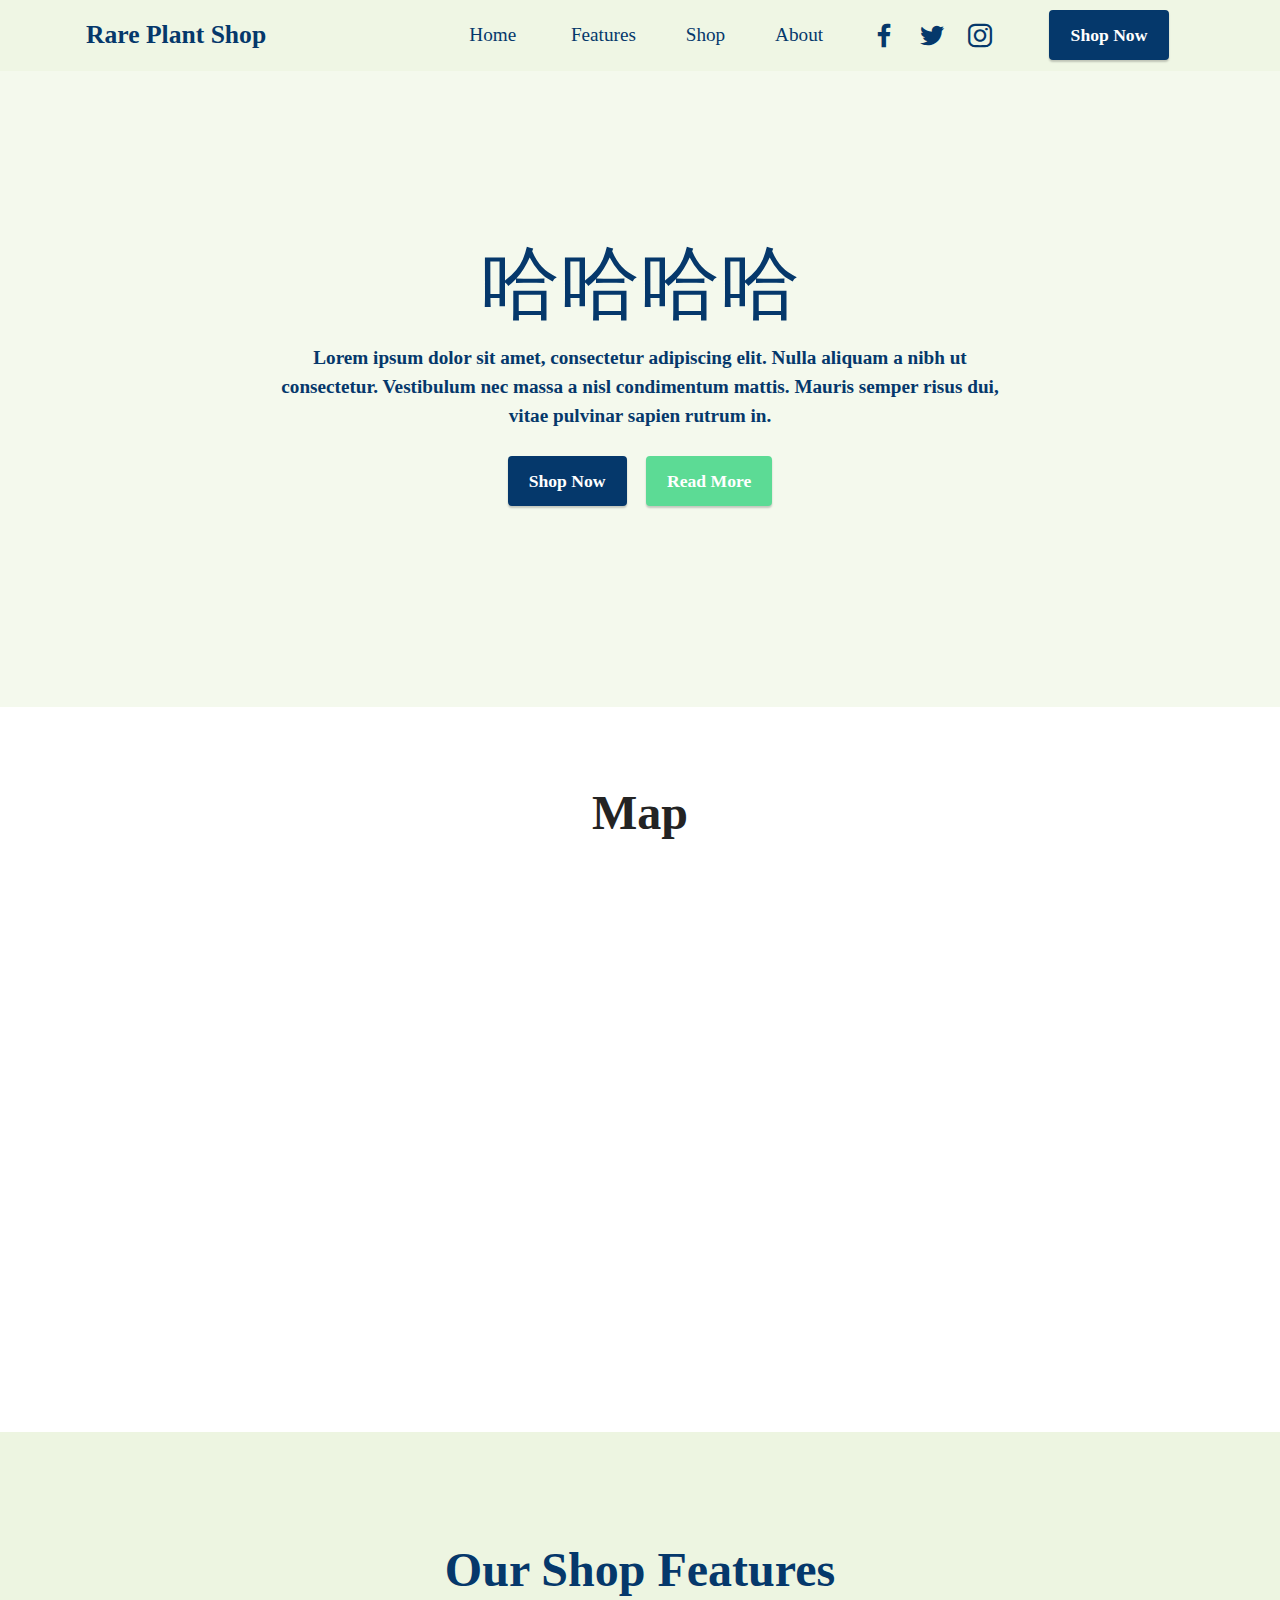
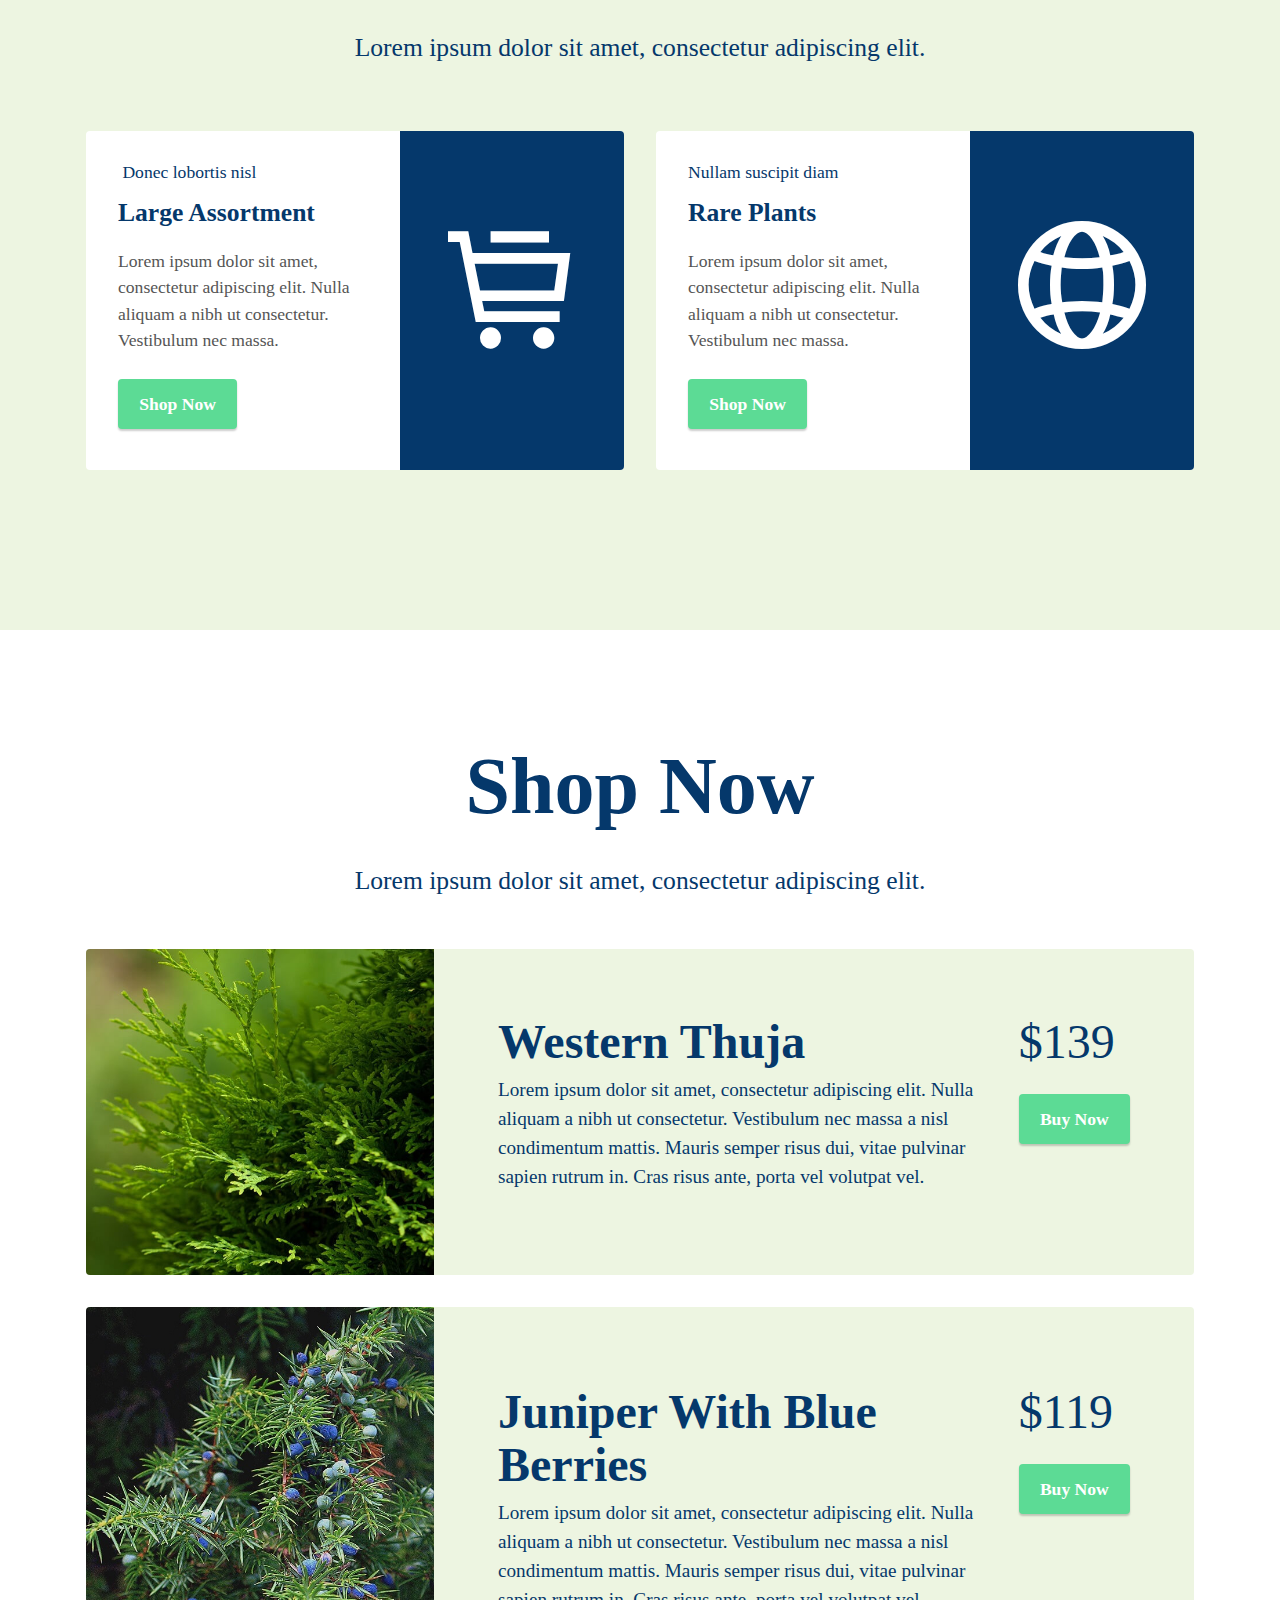
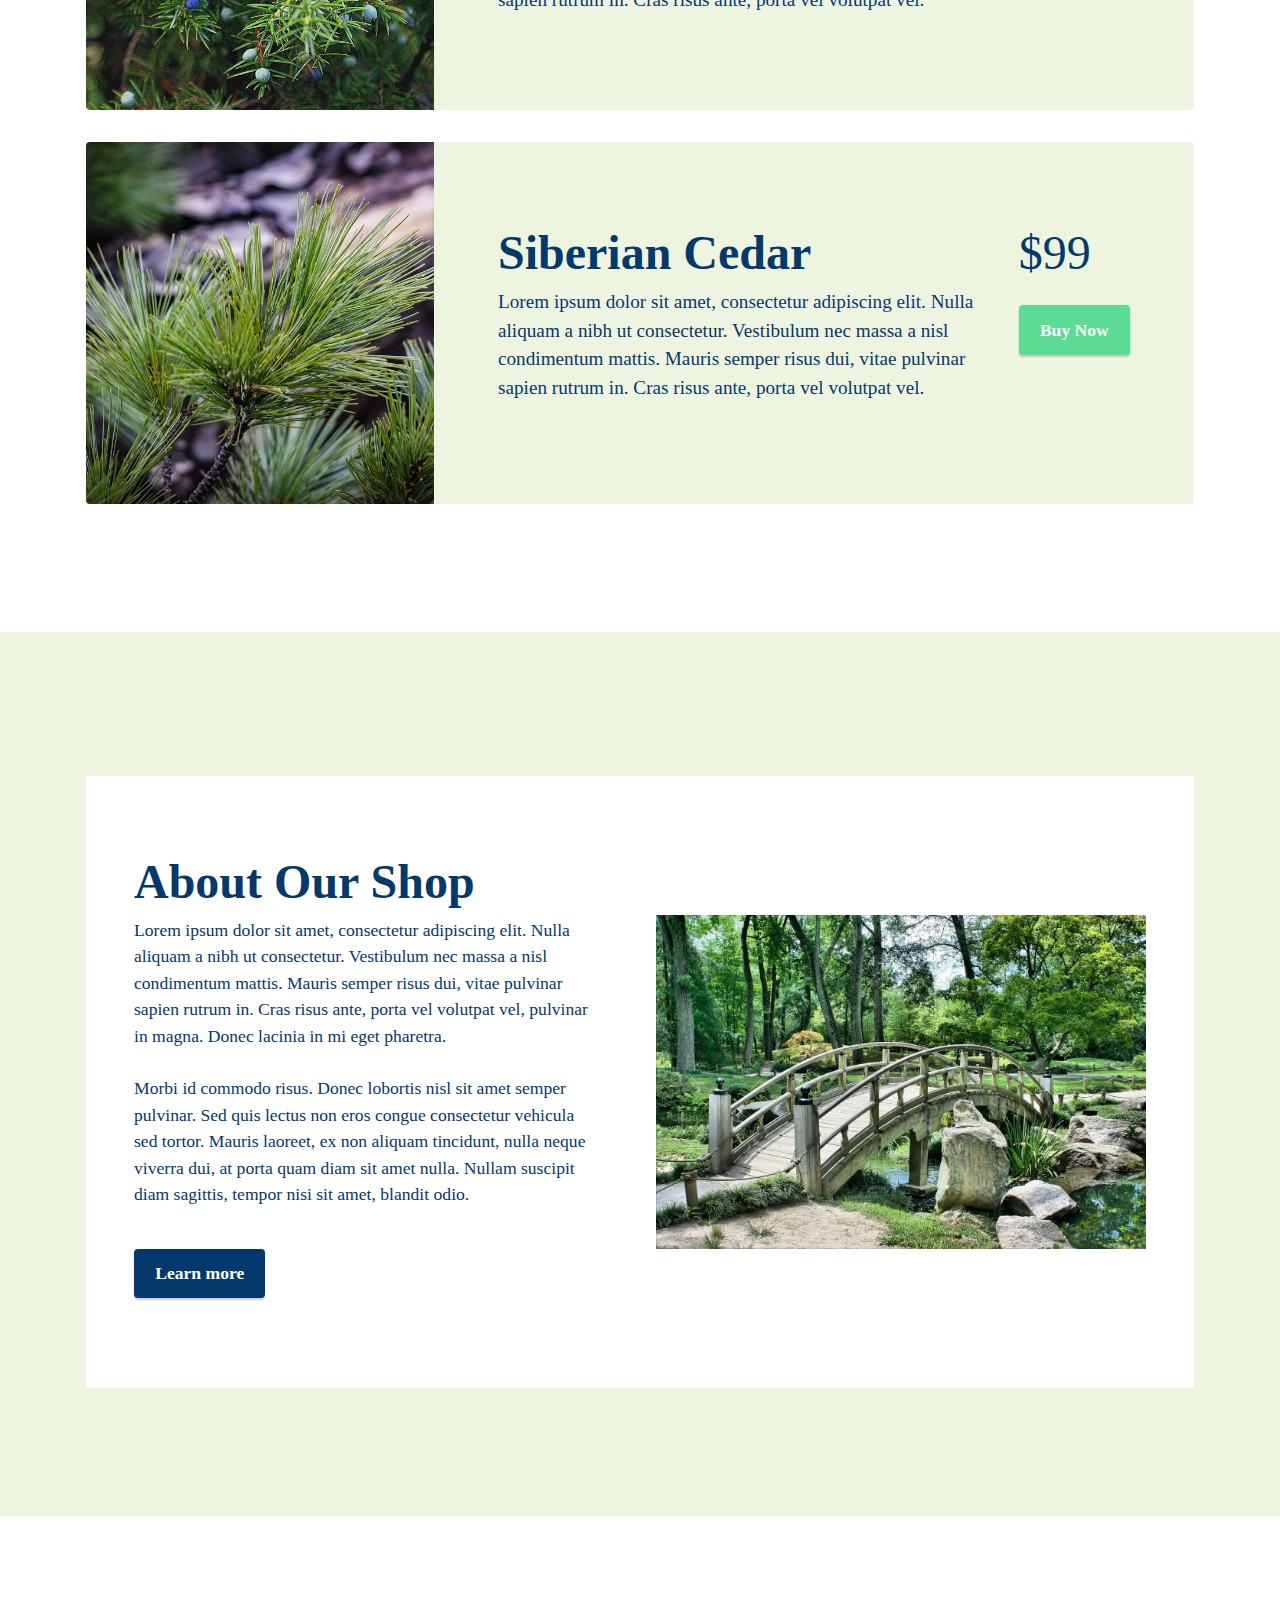
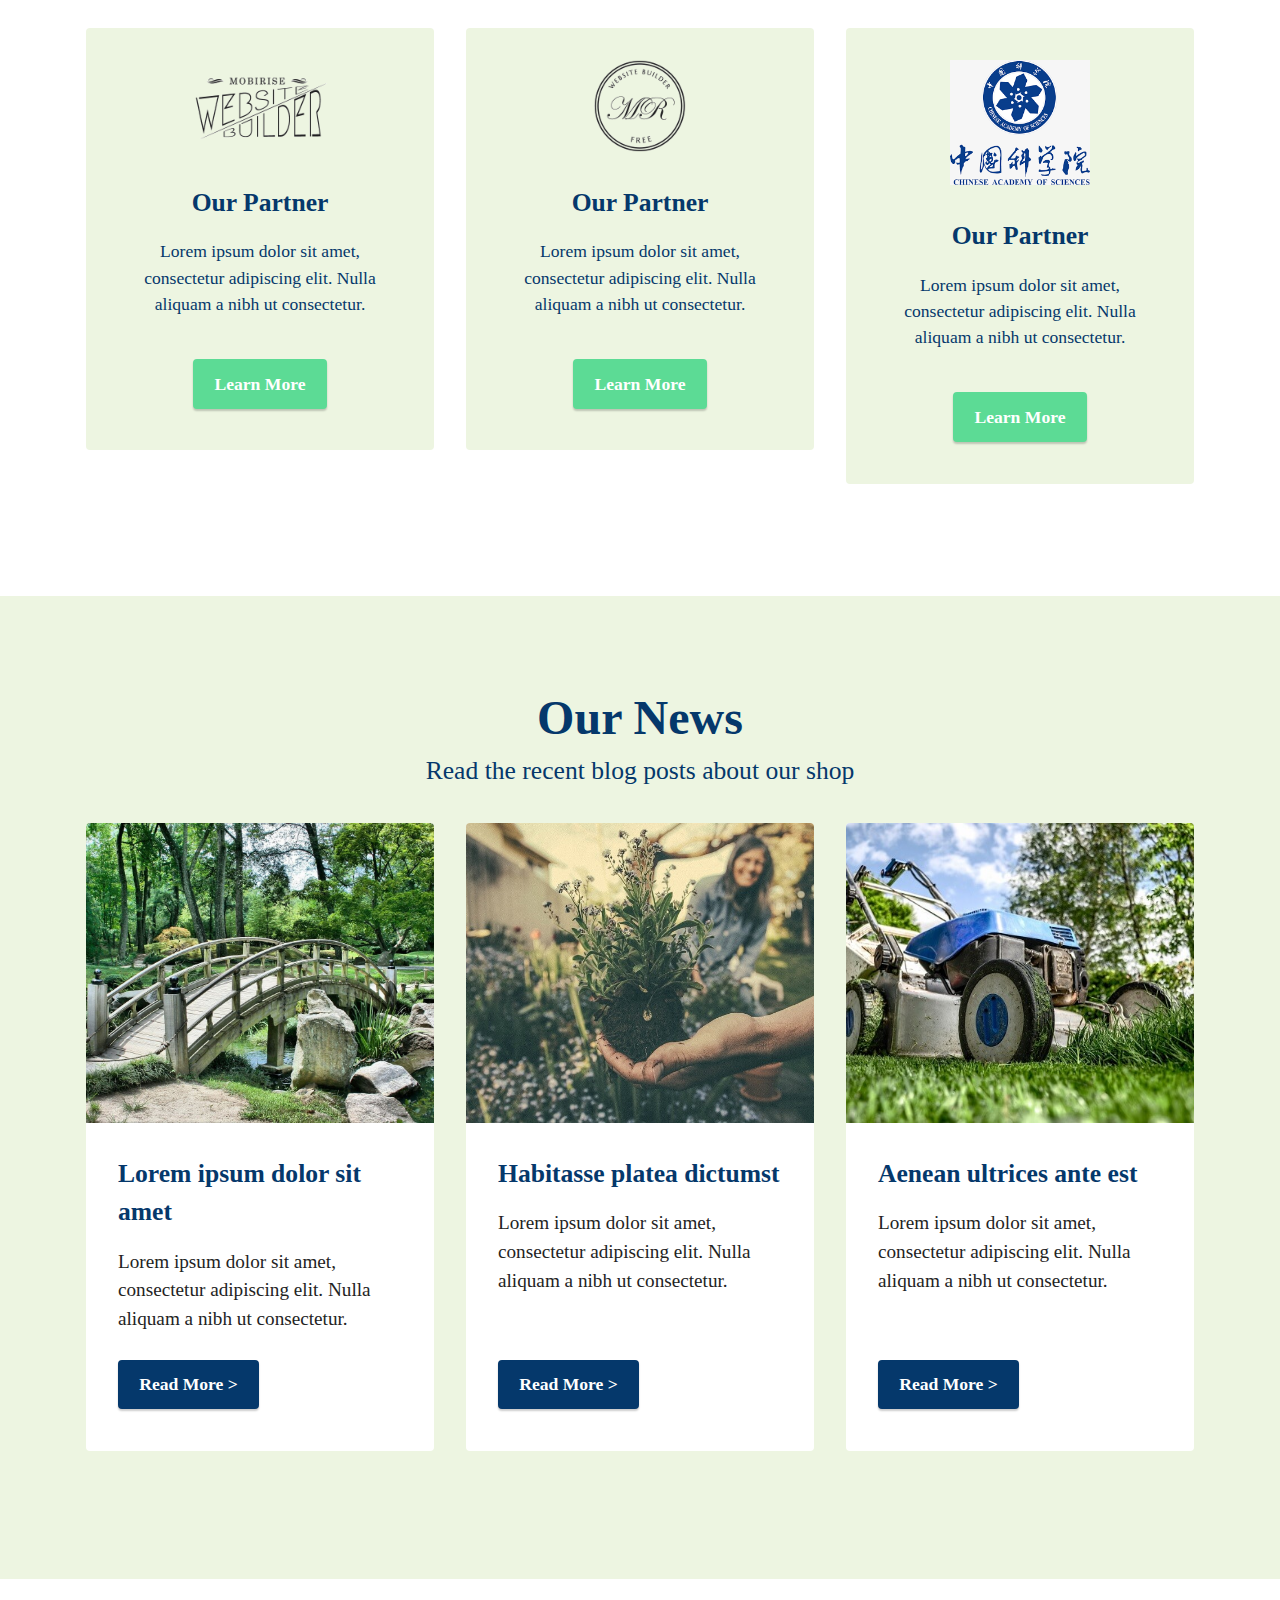
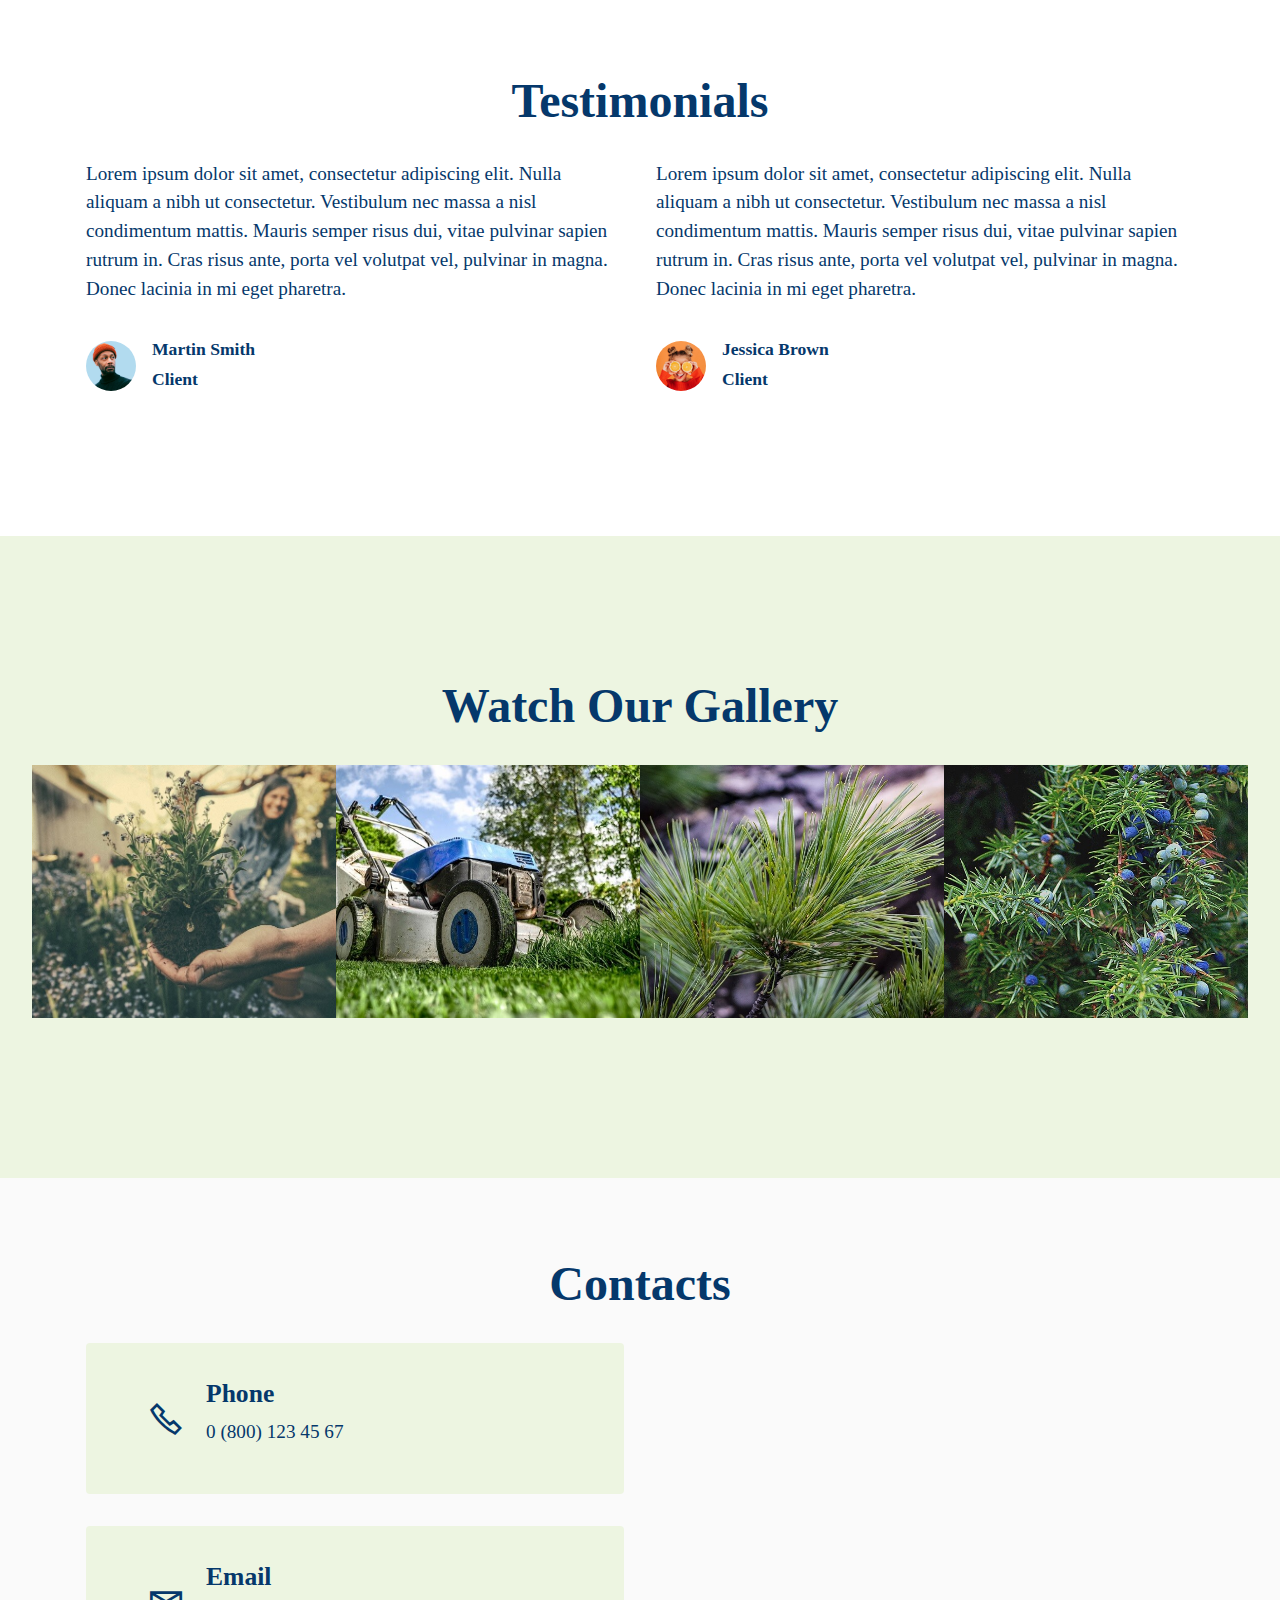
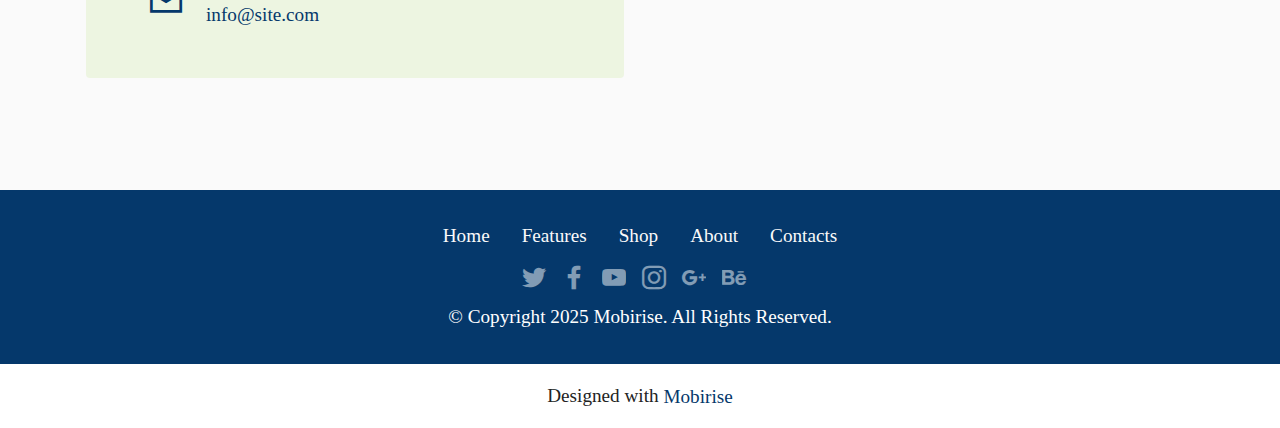
<file: index.html>
<!DOCTYPE html>
<html  >
<head>
  <!-- Site made with Mobirise Website Builder v5.6.13, https://mobirise.com -->
  <meta charset="UTF-8">
  <meta http-equiv="X-UA-Compatible" content="IE=edge">
  <meta name="generator" content="Mobirise v5.6.13, mobirise.com">
  <meta name="twitter:card" content="summary_large_image"/>
  <meta name="twitter:image:src" content="">
  <meta property="og:image" content="">
  <meta name="twitter:title" content="Home">
  <meta name="viewport" content="width=device-width, initial-scale=1, minimum-scale=1">
  <link rel="shortcut icon" href="assets/images/mbr.png" type="image/x-icon">
  <meta name="description" content="">
  
  
  <title>Home</title>
  <link rel="stylesheet" href="assets/web/assets/mobirise-icons2/mobirise2.css">
  <link rel="stylesheet" href="assets/bootstrap/css/bootstrap.min.css">
  <link rel="stylesheet" href="assets/bootstrap/css/bootstrap-grid.min.css">
  <link rel="stylesheet" href="assets/bootstrap/css/bootstrap-reboot.min.css">
  <link rel="stylesheet" href="assets/dropdown/css/style.css">
  <link rel="stylesheet" href="assets/socicon/css/styles.css">
  <link rel="stylesheet" href="assets/theme/css/style.css">
  <link rel="preload" as="style" href="assets/mobirise/css/mbr-additional.css"><link rel="stylesheet" href="assets/mobirise/css/mbr-additional.css" type="text/css">
  
  
  
  
</head>
<body>
  
  <section data-bs-version="5.1" class="menu menu3 cid-sFAA5oUu2Y" once="menu" id="menu3-1">
    
    <nav class="navbar navbar-dropdown navbar-expand-lg">
        <div class="container">
            <div class="navbar-brand">
                
                <span class="navbar-caption-wrap"><a class="navbar-caption text-primary display-5" href="https://mobiri.se">Rare Plant Shop</a></span>
            </div>
            <button class="navbar-toggler" type="button" data-toggle="collapse" data-bs-toggle="collapse" data-target="#navbarSupportedContent" data-bs-target="#navbarSupportedContent" aria-controls="navbarNavAltMarkup" aria-expanded="false" aria-label="Toggle navigation">
                <div class="hamburger">
                    <span></span>
                    <span></span>
                    <span></span>
                    <span></span>
                </div>
            </button>
            <div class="collapse navbar-collapse" id="navbarSupportedContent">
                <ul class="navbar-nav nav-dropdown" data-app-modern-menu="true"><li class="nav-item"><a class="nav-link link text-primary display-7" href="#top">Home&nbsp;</a></li>
                    <li class="nav-item"><a class="nav-link link text-primary display-7" href="index.html#content4-5">Features</a></li>
                    <li class="nav-item"><a class="nav-link link text-primary display-7" href="index.html#content4-6">Shop</a>
                    </li><li class="nav-item"><a class="nav-link link text-primary display-7" href="index.html#features16-9">About</a></li></ul>
                <div class="icons-menu">
                    <a class="iconfont-wrapper" href="https://mobiri.se" target="_blank">
                        <span class="p-2 mbr-iconfont socicon-facebook socicon"></span>
                    </a>
                    <a class="iconfont-wrapper" href="https://mobiri.se" target="_blank">
                        <span class="p-2 mbr-iconfont socicon-twitter socicon"></span>
                    </a>
                    <a class="iconfont-wrapper" href="https://mobiri.se" target="_blank">
                        <span class="p-2 mbr-iconfont socicon-instagram socicon"></span>
                    </a>
                    
                </div>
                <div class="navbar-buttons mbr-section-btn"><a class="btn btn-primary display-4" href="https://mobiri.se">
                        Shop Now</a></div>
            </div>
        </div>
    </nav>
</section>

<section data-bs-version="5.1" class="header1 cid-sFCAOqBTxa" data-bg-video="https://vimeo.com/428046504" id="header1-i">

    

    <div class="mbr-overlay" style="opacity: 0.6; background-color: rgb(237, 245, 225);"></div>

    <div class="container">
        <div class="row justify-content-center">
            <div class="col-12 col-lg-8">
                <h1 class="mbr-section-title mbr-fonts-style mb-3 display-1"><em><strong><a href="https://mbd.baidu.com/newspage/data/landingsuper?context=%7B%22nid%22%3A%22news_8909567569809968239%22%7D&n_type=-1&p_from=-1" class="text-primary">哈哈哈哈</a></strong></em></h1>
                
                <p class="mbr-text mbr-fonts-style display-7"><strong>
                    Lorem ipsum dolor sit amet, consectetur adipiscing elit. Nulla aliquam a nibh ut consectetur. Vestibulum nec massa a nisl condimentum mattis. Mauris semper risus dui, vitae pulvinar sapien rutrum in.</strong></p>
                <div class="mbr-section-btn mt-3"><a class="btn btn-primary display-4" href="index.html#content4-6">Shop Now</a> <a class="btn btn-secondary display-4" href="index.html#features16-9">Read More</a></div>
            </div>
        </div>
    </div>
</section>

<section data-bs-version="5.1" class="map1 cid-toQolcOiu7" id="map1-2">
    
    
    
    <div class="container">
        <div class="mbr-section-head mb-4">
            <h3 class="mbr-section-title mbr-fonts-style align-center mb-0 display-2">
                <strong>Map</strong>
            </h3>
            
        </div>
        <div class="google-map"><iframe frameborder="0" style="border:0" src="https://studio.foursquare.com/public/02c1a22d-6cf2-4e33-b53c-746c0b192228/embed" allowfullscreen=""></iframe></div>
    </div>
</section>

<section data-bs-version="5.1" class="content4 cid-sFADQxFnEn" id="content4-5">
    
    
    <div class="container">
        <div class="row justify-content-center">
            <div class="title col-md-12 col-lg-10">
                <h3 class="mbr-section-title mbr-fonts-style align-center mb-4 display-2">
                    <strong>Our Shop Features</strong></h3>
                <h4 class="mbr-section-subtitle align-center mbr-fonts-style mb-4 display-5">Lorem ipsum dolor sit amet, consectetur adipiscing elit.</h4>
                
            </div>
        </div>
    </div>
</section>

<section data-bs-version="5.1" class="features5 cid-sFACYYm0AQ" id="features6-3">

    

    
    <div class="container">
        <div class="row justify-content-center">
            <div class="card col-12 col-lg-6">
                <div class="card-wrapper mbr-flex">
                    <div class="card-box align-left">
                        <h6 class="card-subtitle mbr-fonts-style align-left mb-2 display-4">&nbsp;Donec lobortis nisl</h6>
                        <h5 class="card-title mbr-fonts-style align-left mb-3 display-5"><strong>Large Assortment</strong></h5>
                        <p class="mbr-text mbr-fonts-style mb-3 display-4">
                            Lorem ipsum dolor sit amet, consectetur adipiscing elit. Nulla aliquam a nibh ut consectetur. Vestibulum nec massa.</p>
                        <div class="mbr-section-btn"><a href="https://mobiri.se" class="btn btn-secondary display-4">Shop Now</a></div>
                    </div>
                    <div class="img-wrapper img1 align-center">
                        <span class="mbr-iconfont mobi-mbri-cart-full mobi-mbri"></span>
                    </div>
                </div>
            </div>

            <div class="card col-12 col-lg-6">
                <div class="card-wrapper mbr-flex">
                    <div class="card-box align-left">
                        <h6 class="card-subtitle mbr-fonts-style align-left mb-2 display-4">Nullam suscipit diam</h6>
                        <h5 class="card-title mbr-fonts-style align-left mb-3 display-5"><strong>Rare Plants</strong></h5>
                        <p class="mbr-text mbr-fonts-style mb-3 display-4">
                            Lorem ipsum dolor sit amet, consectetur adipiscing elit. Nulla aliquam a nibh ut consectetur. Vestibulum nec massa.</p>
                        <div class="mbr-section-btn"><a href="https://mobiri.se" class="btn btn-secondary display-4">Shop Now</a></div>
                    </div>
                    <div class="img-wrapper img2 align-center">
                        <span class="mbr-iconfont mobi-mbri-globe-2 mobi-mbri"></span>
                    </div>
                </div>
            </div>
        </div>
    </div>
</section>

<section data-bs-version="5.1" class="content4 cid-sFADQQfNeA" id="content4-6">
    
    
    <div class="container">
        <div class="row justify-content-center">
            <div class="title col-md-12 col-lg-10">
                <h3 class="mbr-section-title mbr-fonts-style align-center mb-4 display-1"><strong>Shop Now</strong></h3>
                <h4 class="mbr-section-subtitle align-center mbr-fonts-style mb-4 display-5">Lorem ipsum dolor sit amet, consectetur adipiscing elit.</h4>
                
            </div>
        </div>
    </div>
</section>

<section data-bs-version="5.1" class="features8 cid-sFADMOwrhN" xmlns="http://www.w3.org/1999/html" id="features9-4">
    
    

    

    <div class="container">
        <div class="card">
            <div class="card-wrapper">
                <div class="row align-items-center">
                    <div class="col-12 col-md-4">
                        <div class="image-wrapper">
                            <img src="assets/images/mbr-9.jpeg" alt="Mobirise Website Builder">
                        </div>
                    </div>
                    <div class="col-12 col-md">
                        <div class="card-box">
                            <div class="row">
                                <div class="col-md">
                                    <h6 class="card-title mbr-fonts-style display-2"><strong>Western Thuja&nbsp;</strong></h6>
                                    <p class="mbr-text mbr-fonts-style display-7">Lorem ipsum dolor sit amet, consectetur adipiscing elit. Nulla aliquam a nibh ut consectetur. Vestibulum nec massa a nisl condimentum mattis. Mauris semper risus dui, vitae pulvinar sapien rutrum in. Cras risus ante, porta vel volutpat vel.<br></p>
                                </div>
                                <div class="col-md-auto">
                                    <p class="price mbr-fonts-style display-2">$139</p>
                                    <div class="mbr-section-btn"><a href="https://mobiri.se" class="btn btn-secondary display-4">
                                            Buy Now
                                        </a></div>
                                </div>
                                <div></div>
                            </div>
                        </div>
                    </div>
                </div>
            </div>
        </div>
        <div class="card">
            <div class="card-wrapper">
                <div class="row align-items-center">
                    <div class="col-12 col-md-4">
                        <div class="image-wrapper">
                            <img src="assets/images/mbr-8.jpeg" alt="Mobirise Website Builder">
                        </div>
                    </div>
                    <div class="col-12 col-md">
                        <div class="card-box">
                            <div class="row">
                                <div class="col-md">
                                    <h6 class="card-title mbr-fonts-style display-2"><strong>Juniper With Blue Berries</strong></h6>
                                    <p class="mbr-text mbr-fonts-style display-7">Lorem ipsum dolor sit amet, consectetur adipiscing elit. Nulla aliquam a nibh ut consectetur. Vestibulum nec massa a nisl condimentum mattis. Mauris semper risus dui, vitae pulvinar sapien rutrum in. Cras risus ante, porta vel volutpat vel.</p>
                                </div>
                                <div class="col-md-auto">
                                    <p class="price mbr-fonts-style display-2">$119</p>
                                    <div class="mbr-section-btn"><a href="https://mobiri.se" class="btn btn-secondary display-4">
                                            Buy Now
                                        </a></div>
                                </div>
                                <div></div>
                            </div>
                        </div>
                    </div>
                </div>
            </div>
        </div>
        <div class="card">
            <div class="card-wrapper">
                <div class="row align-items-center">
                    <div class="col-12 col-md-4">
                        <div class="image-wrapper">
                            <img src="assets/images/mbr.jpeg" alt="Mobirise Website Builder">
                        </div>
                    </div>
                    <div class="col-12 col-md">
                        <div class="card-box">
                            <div class="row">
                                <div class="col-md">
                                    <h6 class="card-title mbr-fonts-style display-2"><strong>Siberian Сedar</strong></h6>
                                    <p class="mbr-text mbr-fonts-style display-7">Lorem ipsum dolor sit amet, consectetur adipiscing elit. Nulla aliquam a nibh ut consectetur. Vestibulum nec massa a nisl condimentum mattis. Mauris semper risus dui, vitae pulvinar sapien rutrum in. Cras risus ante, porta vel volutpat vel.<br></p>
                                </div>
                                <div class="col-md-auto">
                                    <p class="price mbr-fonts-style display-2">$99</p>
                                    <div class="mbr-section-btn"><a href="https://mobiri.se" class="btn btn-secondary display-4">
                                            Buy Now
                                        </a></div>
                                </div>
                                <div></div>
                            </div>
                        </div>
                    </div>
                </div>
            </div>
        </div>
    </div>
</section>

<section data-bs-version="5.1" class="features15 cid-sFANq99njx" id="features16-9">

    

    
    <div class="container">
        <div class="content-wrapper">
            <div class="row align-items-center">
                <div class="col-12 col-lg">
                    <div class="text-wrapper">
                        <h6 class="card-title mbr-fonts-style display-2"><strong>About Our Shop</strong></h6>
                        <p class="mbr-text mbr-fonts-style mb-4 display-4">Lorem ipsum dolor sit amet, consectetur adipiscing elit. Nulla aliquam a nibh ut consectetur. Vestibulum nec massa a nisl condimentum mattis. Mauris semper risus dui, vitae pulvinar sapien rutrum in. Cras risus ante, porta vel volutpat vel, pulvinar in magna. Donec lacinia in mi eget pharetra.&nbsp;<br><br>Morbi id commodo risus. Donec lobortis nisl sit amet semper pulvinar. Sed quis lectus non eros congue consectetur vehicula sed tortor. Mauris laoreet, ex non aliquam tincidunt, nulla neque viverra dui, at porta quam diam sit amet nulla. Nullam suscipit diam sagittis, tempor nisi sit amet, blandit odio.&nbsp;</p>
                        <div class="mbr-section-btn mt-3"><a class="btn btn-primary display-4" href="https://mobiri.se">Learn more</a></div>
                    </div>
                </div>
                <div class="col-12 col-lg-6">
                    <div class="image-wrapper">
                        <img src="assets/images/mbr-10.jpg" alt="Mobirise Website Builder">
                    </div>
                </div>
            </div>
        </div>
    </div>
</section>

<section data-bs-version="5.1" class="clients2 cid-sFAOcdRzJX" id="clients2-b">

    

    
    <div class="container">
        <div class="row justify-content-center">
            <div class="card col-12 col-md-6 col-lg-4">
                <div class="card-wrapper">
                    <div class="img-wrapper">
                        <img src="assets/images/1.png" alt="Mobirise Website Builder">
                    </div>
                    <div class="card-box align-center">
                        
                        <h5 class="card-title mbr-fonts-style mb-3 display-5">
                            <strong>Our Partner</strong>
                        </h5>
                        <p class="mbr-text mbr-fonts-style mb-4 display-4">
                            Lorem ipsum dolor sit amet, consectetur adipiscing elit. Nulla aliquam a nibh ut consectetur. </p>
                        <div class="mbr-section-btn mt-3"><a class="btn btn-secondary display-4" href="https://mobiri.se">Learn More</a></div>
                    </div>
                </div>
            </div>
            <div class="card col-12 col-md-6 col-lg-4">
                <div class="card-wrapper">
                    <div class="img-wrapper">
                        <img src="assets/images/2.png" alt="Mobirise Website Builder">
                    </div>
                    <div class="card-box align-center">
                        
                        <h5 class="card-title mbr-fonts-style mb-3 display-5"><strong>Our Partner</strong></h5>
                        <p class="mbr-text mbr-fonts-style mb-4 display-4">
                            Lorem ipsum dolor sit amet, consectetur adipiscing elit. Nulla aliquam a nibh ut consectetur. </p>
                        <div class="mbr-section-btn mt-3"><a class="btn btn-secondary display-4" href="https://mobiri.se">Learn More</a></div>
                    </div>
                </div>
            </div>
            <div class="card col-12 col-md-6 col-lg-4">
                <div class="card-wrapper">
                    <div class="img-wrapper">
                        <img src="assets/images/3.png" alt="Mobirise Website Builder">
                    </div>
                    <div class="card-box align-center">
                        
                        <h5 class="card-title mbr-fonts-style mb-3 display-5"><strong>Our Partner</strong></h5>
                        <p class="mbr-text mbr-fonts-style mb-4 display-4">
                            Lorem ipsum dolor sit amet, consectetur adipiscing elit. Nulla aliquam a nibh ut consectetur. </p>
                        <div class="mbr-section-btn mt-3"><a class="btn btn-secondary display-4" href="https://mobiri.se">Learn More</a></div>
                    </div>
                </div>
            </div>
            
        </div>
    </div>
</section>

<section data-bs-version="5.1" class="content2 cid-sFAOw5Fdod" id="content2-e">
    
    
    <div class="container">
        <div class="mbr-section-head">
            <h4 class="mbr-section-title mbr-fonts-style align-center mb-0 display-2"><strong>Our News</strong></h4>
            <h5 class="mbr-section-subtitle mbr-fonts-style align-center mb-0 mt-2 display-5">Read the recent blog posts about
                our shop</h5>
        </div>
        <div class="row mt-4">
            <div class="item features-image сol-12 col-md-6 col-lg-4">
                <div class="item-wrapper">
                    <div class="item-img">
                        <img src="assets/images/mbr-10.jpg" alt="Mobirise Website Builder" title="">
                    </div>
                    <div class="item-content">
                        <h5 class="item-title mbr-fonts-style display-5"><strong>Lorem ipsum dolor sit amet</strong></h5>
                        
                        <p class="mbr-text mbr-fonts-style mt-3 display-7">Lorem ipsum dolor sit amet, consectetur adipiscing elit. Nulla aliquam a nibh ut consectetur.&nbsp;</p>
                    </div>
                    <div class="mbr-section-btn item-footer mt-2"><a href="" class="btn item-btn btn-primary display-4" target="_blank">Read More
                            &gt;</a></div>
                </div>
            </div>
            <div class="item features-image сol-12 col-md-6 col-lg-4">
                <div class="item-wrapper">
                    <div class="item-img">
                        <img src="assets/images/mbr.jpg" alt="Mobirise Website Builder" title="">
                    </div>
                    <div class="item-content">
                        <h5 class="item-title mbr-fonts-style display-5"><strong>Habitasse platea dictumst</strong></h5>
                        
                        <p class="mbr-text mbr-fonts-style mt-3 display-7">Lorem ipsum dolor sit amet, consectetur adipiscing elit. Nulla aliquam a nibh ut consectetur. <br>
                        </p>
                    </div>
                    <div class="mbr-section-btn item-footer mt-2"><a href="" class="btn item-btn btn-primary display-4" target="_blank">Read More
                            &gt;</a></div>
                </div>
            </div>
            <div class="item features-image сol-12 col-md-6 col-lg-4">
                <div class="item-wrapper">
                    <div class="item-img">
                        <img src="assets/images/mbr-5.jpg" alt="Mobirise Website Builder" title="">
                    </div>
                    <div class="item-content">
                        <h5 class="item-title mbr-fonts-style display-5"><strong>Aenean ultrices ante est</strong></h5>
                        
                        <p class="mbr-text mbr-fonts-style mt-3 display-7">Lorem ipsum dolor sit amet, consectetur adipiscing elit. Nulla aliquam a nibh ut consectetur. </p>
                    </div>
                    <div class="mbr-section-btn item-footer mt-2"><a href="" class="btn item-btn btn-primary display-4" target="_blank">Read More
                            &gt;</a></div>
                </div>
            </div>

        </div>
    </div>
</section>

<section data-bs-version="5.1" class="testimonials2 cid-sFAO03Bfrt" id="testimonials2-a">
    
    
    <div class="container">
        <h3 class="mbr-section-title mbr-fonts-style align-center mb-4 display-2">
            <strong>Testimonials</strong>
        </h3>
        <div class="row justify-content-center">
            <div class="card col-12 col-md-6">
                <p class="mbr-text mbr-fonts-style mb-4 display-7">Lorem ipsum dolor sit amet, consectetur adipiscing elit. Nulla aliquam a nibh ut consectetur. Vestibulum nec massa a nisl condimentum mattis. Mauris semper risus dui, vitae pulvinar sapien rutrum in. Cras risus ante, porta vel volutpat vel, pulvinar in magna. Donec lacinia in mi eget pharetra. </p>
                <div class="d-flex mb-md-0 mb-4">
                    <div class="image-wrapper">
                        <img src="assets/images/team1.jpg" alt="Mobirise Website Builder">
                    </div>
                    <div class="text-wrapper">
                        <p class="name mbr-fonts-style mb-1 display-4">
                            <strong>Martin Smith</strong>
                        </p>
                        <p class="position mbr-fonts-style display-4">
                            <strong>Client</strong>
                        </p>
                    </div>
                </div>
            </div>
            <div class="card col-12 col-md-6">
                <p class="mbr-text mbr-fonts-style mb-4 display-7">Lorem ipsum dolor sit amet, consectetur adipiscing elit. Nulla aliquam a nibh ut consectetur. Vestibulum nec massa a nisl condimentum mattis. Mauris semper risus dui, vitae pulvinar sapien rutrum in. Cras risus ante, porta vel volutpat vel, pulvinar in magna. Donec lacinia in mi eget pharetra. </p>
                <div class="d-flex mb-md-0 mb-4">
                    <div class="image-wrapper">
                        <img src="assets/images/team2.jpg" alt="Mobirise Website Builder">
                    </div>
                    <div class="text-wrapper">
                        <p class="name mbr-fonts-style mb-1 display-4">
                            <strong>Jessica Brown</strong>
                        </p>
                        <p class="position mbr-fonts-style display-4">
                            <strong>Client</strong>
                        </p>
                    </div>
                </div>
            </div>
        </div>
    </div>
</section>

<section data-bs-version="5.1" class="gallery6 mbr-gallery cid-sFAQAQGsOD" id="gallery6-f">
    

    

    <div class="container-fluid">
        <div class="mbr-section-head">
            <h3 class="mbr-section-title mbr-fonts-style align-center m-0 display-2"><strong>Watch Our Gallery</strong></h3>
            
        </div>
        <div class="row mbr-gallery mt-4">
            <div class="col-12 col-md-6 col-lg-3 item gallery-image">
                <div class="item-wrapper" data-toggle="modal" data-bs-toggle="modal" data-target="#toY5KkQNXr-modal" data-bs-target="#toY5KkQNXr-modal">
                    <img class="w-100" src="assets/images/mbr.jpg" alt="Mobirise Website Builder" data-slide-to="0" data-bs-slide-to="0" data-target="#lb-toY5KkQNXr" data-bs-target="#lb-toY5KkQNXr">
                    <div class="icon-wrapper">
                        <span class="mobi-mbri mobi-mbri-search mbr-iconfont mbr-iconfont-btn"></span>
                    </div>
                </div>
                
            </div>
            <div class="col-12 col-md-6 col-lg-3 item gallery-image">
                <div class="item-wrapper" data-toggle="modal" data-bs-toggle="modal" data-target="#toY5KkQNXr-modal" data-bs-target="#toY5KkQNXr-modal">
                    <img class="w-100" src="assets/images/mbr-5.jpg" alt="Mobirise Website Builder" data-slide-to="1" data-bs-slide-to="1" data-target="#lb-toY5KkQNXr" data-bs-target="#lb-toY5KkQNXr">
                    <div class="icon-wrapper">
                        <span class="mobi-mbri mobi-mbri-search mbr-iconfont mbr-iconfont-btn"></span>
                    </div>
                </div>
                
            </div>
            <div class="col-12 col-md-6 col-lg-3 item gallery-image">
                <div class="item-wrapper" data-toggle="modal" data-bs-toggle="modal" data-target="#toY5KkQNXr-modal" data-bs-target="#toY5KkQNXr-modal">
                    <img class="w-100" src="assets/images/mbr-1.jpeg" alt="Mobirise Website Builder" data-slide-to="2" data-bs-slide-to="2" data-target="#lb-toY5KkQNXr" data-bs-target="#lb-toY5KkQNXr">
                    <div class="icon-wrapper">
                        <span class="mobi-mbri mobi-mbri-search mbr-iconfont mbr-iconfont-btn"></span>
                    </div>
                </div>
                
            </div>
            <div class="col-12 col-md-6 col-lg-3 item gallery-image">
                <div class="item-wrapper" data-toggle="modal" data-bs-toggle="modal" data-target="#toY5KkQNXr-modal" data-bs-target="#toY5KkQNXr-modal">
                    <img class="w-100" src="assets/images/mbr-10.jpeg" alt="Mobirise Website Builder" data-slide-to="3" data-bs-slide-to="3" data-target="#lb-toY5KkQNXr" data-bs-target="#lb-toY5KkQNXr">
                    <div class="icon-wrapper">
                        <span class="mobi-mbri mobi-mbri-search mbr-iconfont mbr-iconfont-btn"></span>
                    </div>
                </div>
                
            </div>
        </div>

        <div class="modal mbr-slider" tabindex="-1" role="dialog" aria-hidden="true" id="toY5KkQNXr-modal">
            <div class="modal-dialog" role="document">
                <div class="modal-content">
                    <div class="modal-body">
                        <div class="carousel slide" id="lb-toY5KkQNXr" data-interval="5000" data-bs-interval="5000">
                            <div class="carousel-inner">
                                <div class="carousel-item active">
                                    <img class="d-block w-100" src="assets/images/mbr.jpg" alt="Mobirise Website Builder">
                                </div>
                                <div class="carousel-item">
                                    <img class="d-block w-100" src="assets/images/mbr-5.jpg" alt="Mobirise Website Builder">
                                </div>
                                <div class="carousel-item">
                                    <img class="d-block w-100" src="assets/images/mbr-1.jpeg" alt="Mobirise Website Builder">
                                </div>
                                <div class="carousel-item">
                                    <img class="d-block w-100" src="assets/images/mbr-10.jpeg" alt="Mobirise Website Builder">
                                </div>
                            </div>
                            <ol class="carousel-indicators">
                                <li data-slide-to="0" data-bs-slide-to="0" class="active" data-target="#lb-toY5KkQNXr" data-bs-target="#lb-toY5KkQNXr"></li>
                                <li data-slide-to="1" data-bs-slide-to="1" data-target="#lb-toY5KkQNXr" data-bs-target="#lb-toY5KkQNXr"></li>
                                <li data-slide-to="2" data-bs-slide-to="2" data-target="#lb-toY5KkQNXr" data-bs-target="#lb-toY5KkQNXr"></li>
                                <li data-slide-to="3" data-bs-slide-to="3" data-target="#lb-toY5KkQNXr" data-bs-target="#lb-toY5KkQNXr"></li>
                            </ol>
                            <a role="button" href="" class="close" data-dismiss="modal" data-bs-dismiss="modal" aria-label="Close">
                            </a>
                            <a class="carousel-control-prev carousel-control" role="button" data-slide="prev" data-bs-slide="prev" href="#lb-toY5KkQNXr">
                                <span class="mobi-mbri mobi-mbri-arrow-prev" aria-hidden="true"></span>
                                <span class="sr-only visually-hidden">Previous</span>
                            </a>
                            <a class="carousel-control-next carousel-control" role="button" data-slide="next" data-bs-slide="next" href="#lb-toY5KkQNXr">
                                <span class="mobi-mbri mobi-mbri-arrow-next" aria-hidden="true"></span>
                                <span class="sr-only visually-hidden">Next</span>
                            </a>
                        </div>
                    </div>
                </div>
            </div>
        </div>
    </div>
</section>

<section data-bs-version="5.1" class="contacts3 map1 cid-sFAOgbarYq" id="contacts3-c">

    
    
    <div class="container">
        <div class="mbr-section-head">
            <h3 class="mbr-section-title mbr-fonts-style align-center mb-0 display-2">
                <strong>Contacts</strong>
            </h3>
            
        </div>
        <div class="row justify-content-center mt-4">
            <div class="card col-12 col-md-6">
                <div class="card-wrapper">
                    <div class="image-wrapper">
                        <span class="mbr-iconfont mobi-mbri-phone mobi-mbri" style="color: rgb(5, 56, 107); fill: rgb(5, 56, 107);"></span>
                    </div>
                    <div class="text-wrapper">
                        <h6 class="card-title mbr-fonts-style mb-1 display-5">
                            <strong>Phone</strong>
                        </h6>
                        <p class="mbr-text mbr-fonts-style display-7">
                            0 (800) 123 45 67
                        </p>
                    </div>
                </div>
                <div class="card-wrapper">
                    <div class="image-wrapper">
                        <span class="mbr-iconfont mobi-mbri-letter mobi-mbri" style="color: rgb(5, 56, 107); fill: rgb(5, 56, 107);"></span>
                    </div>
                    <div class="text-wrapper">
                        <h6 class="card-title mbr-fonts-style mb-1 display-5">
                            <strong>Email</strong>
                        </h6>
                        <p class="mbr-text mbr-fonts-style display-7">
                            <a href="mailto:info@site.com" class="text-primary">info@site.com</a>
                        </p>
                    </div>
                </div>
            </div>
            <div class="map-wrapper col-12 col-md-6">
                <div class="google-map"><iframe frameborder="0" style="border:0" src="https://www.google.com/maps/embed/v1/place?key=AIzaSyDk89J4FSunMF33ruMVWJaJht_Ro0kvoXs&amp;q=350 5th Ave, New York, NY 10118" allowfullscreen=""></iframe></div>
            </div>
        </div>
    </div>
</section>

<section data-bs-version="5.1" class="footer3 cid-sFAOjz8nX7" once="footers" id="footer3-d">

    

    

    <div class="container">
        <div class="media-container-row align-center mbr-white">
            <div class="row row-links">
                <ul class="foot-menu">
                    
                    
                    
                    
                    
                <li class="foot-menu-item mbr-fonts-style display-7"><a href="#top" class="text-white">Home</a></li><li class="foot-menu-item mbr-fonts-style display-7"><a href="index.html#content4-5" class="text-white">Features</a></li><li class="foot-menu-item mbr-fonts-style display-7"><a href="index.html#content4-6" class="text-white">Shop</a></li><li class="foot-menu-item mbr-fonts-style display-7"><a href="index.html#features16-9" class="text-white">About</a></li><li class="foot-menu-item mbr-fonts-style display-7"><a href="index.html#contacts3-c" class="text-white">Contacts</a></li></ul>
            </div>
            <div class="row social-row">
                <div class="social-list align-right pb-2">
                    
                    
                    
                    
                    
                    
                <div class="soc-item">
                        <a href="https://twitter.com/mobirise" target="_blank">
                            <span class="socicon-twitter socicon mbr-iconfont mbr-iconfont-social"></span>
                        </a>
                    </div><div class="soc-item">
                        <a href="https://www.facebook.com/pages/Mobirise/1616226671953247" target="_blank">
                            <span class="socicon-facebook socicon mbr-iconfont mbr-iconfont-social"></span>
                        </a>
                    </div><div class="soc-item">
                        <a href="https://www.youtube.com/c/mobirise" target="_blank">
                            <span class="socicon-youtube socicon mbr-iconfont mbr-iconfont-social"></span>
                        </a>
                    </div><div class="soc-item">
                        <a href="https://instagram.com/mobirise" target="_blank">
                            <span class="socicon-instagram socicon mbr-iconfont mbr-iconfont-social"></span>
                        </a>
                    </div><div class="soc-item">
                        <a href="https://plus.google.com/u/0/+Mobirise" target="_blank">
                            <span class="socicon-googleplus socicon mbr-iconfont mbr-iconfont-social"></span>
                        </a>
                    </div><div class="soc-item">
                        <a href="https://www.behance.net/Mobirise" target="_blank">
                            <span class="socicon-behance socicon mbr-iconfont mbr-iconfont-social"></span>
                        </a>
                    </div></div>
            </div>
            <div class="row row-copirayt">
                <p class="mbr-text mb-0 mbr-fonts-style mbr-white align-center display-7">
                    © Copyright 2025 Mobirise. All Rights Reserved.
                </p>
            </div>
        </div>
    </div>
</section><section class="display-7" style="padding: 0;align-items: center;justify-content: center;flex-wrap: wrap;    align-content: center;display: flex;position: relative;height: 4rem;"><a href="https://mobiri.se/" style="flex: 1 1;height: 4rem;position: absolute;width: 100%;z-index: 1;"><img alt="" style="height: 4rem;" src="[data-uri]"></a><p style="margin: 0;text-align: center;" class="display-7">Designed with &#8204;</p><a style="z-index:1" href="https://mobirise.com">Mobirise </a></section><script src="assets/bootstrap/js/bootstrap.bundle.min.js"></script>  <script src="assets/smoothscroll/smooth-scroll.js"></script>  <script src="assets/ytplayer/index.js"></script>  <script src="assets/dropdown/js/navbar-dropdown.js"></script>  <script src="assets/vimeoplayer/player.js"></script>  <script src="assets/theme/js/script.js"></script>  
  
  
</body>
</html>
</file>
<file: assets/web/assets/mobirise-icons2/mobirise2.css>
@font-face {
  font-family: 'Moririse2';
  font-display: swap;
  src:  url('mobirise2.eot?f2bix4');
  src:  url('mobirise2.eot?f2bix4#iefix') format('embedded-opentype'),
    url('mobirise2.ttf?f2bix4') format('truetype'),
    url('mobirise2.woff?f2bix4') format('woff'),
    url('mobirise2.svg?f2bix4#mobirise2') format('svg');
  font-weight: normal;
  font-style: normal;
}

[class^="mobi-"], [class*=" mobi-"] {
  /* use !important to prevent issues with browser extensions that change fonts */
  font-family: 'Moririse2' !important;
  speak: none;
  font-style: normal;
  font-weight: normal;
  font-variant: normal;
  text-transform: none;
  line-height: 1;

  /* Better Font Rendering =========== */
  -webkit-font-smoothing: antialiased;
  -moz-osx-font-smoothing: grayscale;
}

.mobi-mbri-add-submenu:before {
  content: "\e900";
}
.mobi-mbri-alert:before {
  content: "\e901";
}
.mobi-mbri-align-center:before {
  content: "\e902";
}
.mobi-mbri-align-justify:before {
  content: "\e903";
}
.mobi-mbri-align-left:before {
  content: "\e904";
}
.mobi-mbri-align-right:before {
  content: "\e905";
}
.mobi-mbri-android:before {
  content: "\e906";
}
.mobi-mbri-apple:before {
  content: "\e907";
}
.mobi-mbri-arrow-down:before {
  content: "\e908";
}
.mobi-mbri-arrow-next:before {
  content: "\e909";
}
.mobi-mbri-arrow-prev:before {
  content: "\e90a";
}
.mobi-mbri-arrow-up:before {
  content: "\e90b";
}
.mobi-mbri-bold:before {
  content: "\e90c";
}
.mobi-mbri-bookmark:before {
  content: "\e90d";
}
.mobi-mbri-bootstrap:before {
  content: "\e90e";
}
.mobi-mbri-briefcase:before {
  content: "\e90f";
}
.mobi-mbri-browse:before {
  content: "\e910";
}
.mobi-mbri-bulleted-list:before {
  content: "\e911";
}
.mobi-mbri-calendar:before {
  content: "\e912";
}
.mobi-mbri-camera:before {
  content: "\e913";
}
.mobi-mbri-cart-add:before {
  content: "\e914";
}
.mobi-mbri-cart-full:before {
  content: "\e915";
}
.mobi-mbri-cash:before {
  content: "\e916";
}
.mobi-mbri-change-style:before {
  content: "\e917";
}
.mobi-mbri-chat:before {
  content: "\e918";
}
.mobi-mbri-clock:before {
  content: "\e919";
}
.mobi-mbri-close:before {
  content: "\e91a";
}
.mobi-mbri-cloud:before {
  content: "\e91b";
}
.mobi-mbri-code:before {
  content: "\e91c";
}
.mobi-mbri-contact-form:before {
  content: "\e91d";
}
.mobi-mbri-credit-card:before {
  content: "\e91e";
}
.mobi-mbri-cursor-click:before {
  content: "\e91f";
}
.mobi-mbri-cust-feedback:before {
  content: "\e920";
}
.mobi-mbri-database:before {
  content: "\e921";
}
.mobi-mbri-delivery:before {
  content: "\e922";
}
.mobi-mbri-desktop:before {
  content: "\e923";
}
.mobi-mbri-devices:before {
  content: "\e924";
}
.mobi-mbri-down:before {
  content: "\e925";
}
.mobi-mbri-download-2:before {
  content: "\e926";
}
.mobi-mbri-download:before {
  content: "\e927";
}
.mobi-mbri-drag-n-drop-2:before {
  content: "\e928";
}
.mobi-mbri-drag-n-drop:before {
  content: "\e929";
}
.mobi-mbri-edit-2:before {
  content: "\e92a";
}
.mobi-mbri-edit:before {
  content: "\e92b";
}
.mobi-mbri-error:before {
  content: "\e92c";
}
.mobi-mbri-extension:before {
  content: "\e92d";
}
.mobi-mbri-features:before {
  content: "\e92e";
}
.mobi-mbri-file:before {
  content: "\e92f";
}
.mobi-mbri-flag:before {
  content: "\e930";
}
.mobi-mbri-folder:before {
  content: "\e931";
}
.mobi-mbri-gift:before {
  content: "\e932";
}
.mobi-mbri-github:before {
  content: "\e933";
}
.mobi-mbri-globe-2:before {
  content: "\e934";
}
.mobi-mbri-globe:before {
  content: "\e935";
}
.mobi-mbri-growing-chart:before {
  content: "\e936";
}
.mobi-mbri-hearth:before {
  content: "\e937";
}
.mobi-mbri-help:before {
  content: "\e938";
}
.mobi-mbri-home:before {
  content: "\e939";
}
.mobi-mbri-hot-cup:before {
  content: "\e93a";
}
.mobi-mbri-idea:before {
  content: "\e93b";
}
.mobi-mbri-image-gallery:before {
  content: "\e93c";
}
.mobi-mbri-image-slider:before {
  content: "\e93d";
}
.mobi-mbri-info:before {
  content: "\e93e";
}
.mobi-mbri-italic:before {
  content: "\e93f";
}
.mobi-mbri-key:before {
  content: "\e940";
}
.mobi-mbri-laptop:before {
  content: "\e941";
}
.mobi-mbri-layers:before {
  content: "\e942";
}
.mobi-mbri-left-right:before {
  content: "\e943";
}
.mobi-mbri-left:before {
  content: "\e944";
}
.mobi-mbri-letter:before {
  content: "\e945";
}
.mobi-mbri-like:before {
  content: "\e946";
}
.mobi-mbri-link:before {
  content: "\e947";
}
.mobi-mbri-lock:before {
  content: "\e948";
}
.mobi-mbri-login:before {
  content: "\e949";
}
.mobi-mbri-logout:before {
  content: "\e94a";
}
.mobi-mbri-magic-stick:before {
  content: "\e94b";
}
.mobi-mbri-map-pin:before {
  content: "\e94c";
}
.mobi-mbri-menu:before {
  content: "\e94d";
}
.mobi-mbri-mobile-2:before {
  content: "\e94e";
}
.mobi-mbri-mobile-horizontal:before {
  content: "\e94f";
}
.mobi-mbri-mobile:before {
  content: "\e950";
}
.mobi-mbri-mobirise:before {
  content: "\e951";
}
.mobi-mbri-more-horizontal:before {
  content: "\e952";
}
.mobi-mbri-more-vertical:before {
  content: "\e953";
}
.mobi-mbri-music:before {
  content: "\e954";
}
.mobi-mbri-new-file:before {
  content: "\e955";
}
.mobi-mbri-numbered-list:before {
  content: "\e956";
}
.mobi-mbri-opened-folder:before {
  content: "\e957";
}
.mobi-mbri-pages:before {
  content: "\e958";
}
.mobi-mbri-paper-plane:before {
  content: "\e959";
}
.mobi-mbri-paperclip:before {
  content: "\e95a";
}
.mobi-mbri-phone:before {
  content: "\e95b";
}
.mobi-mbri-photo:before {
  content: "\e95c";
}
.mobi-mbri-photos:before {
  content: "\e95d";
}
.mobi-mbri-pin:before {
  content: "\e95e";
}
.mobi-mbri-play:before {
  content: "\e95f";
}
.mobi-mbri-plus:before {
  content: "\e960";
}
.mobi-mbri-preview:before {
  content: "\e961";
}
.mobi-mbri-print:before {
  content: "\e962";
}
.mobi-mbri-protect:before {
  content: "\e963";
}
.mobi-mbri-question:before {
  content: "\e964";
}
.mobi-mbri-quote-left:before {
  content: "\e965";
}
.mobi-mbri-quote-right:before {
  content: "\e966";
}
.mobi-mbri-redo:before {
  content: "\e967";
}
.mobi-mbri-refresh:before {
  content: "\e968";
}
.mobi-mbri-responsive-2:before {
  content: "\e969";
}
.mobi-mbri-responsive:before {
  content: "\e96a";
}
.mobi-mbri-right:before {
  content: "\e96b";
}
.mobi-mbri-rocket:before {
  content: "\e96c";
}
.mobi-mbri-sad-face:before {
  content: "\e96d";
}
.mobi-mbri-sale:before {
  content: "\e96e";
}
.mobi-mbri-save:before {
  content: "\e96f";
}
.mobi-mbri-search:before {
  content: "\e970";
}
.mobi-mbri-setting-2:before {
  content: "\e971";
}
.mobi-mbri-setting-3:before {
  content: "\e972";
}
.mobi-mbri-setting:before {
  content: "\e973";
}
.mobi-mbri-share:before {
  content: "\e974";
}
.mobi-mbri-shopping-bag:before {
  content: "\e975";
}
.mobi-mbri-shopping-basket:before {
  content: "\e976";
}
.mobi-mbri-shopping-cart:before {
  content: "\e977";
}
.mobi-mbri-sites:before {
  content: "\e978";
}
.mobi-mbri-smile-face:before {
  content: "\e979";
}
.mobi-mbri-speed:before {
  content: "\e97a";
}
.mobi-mbri-star:before {
  content: "\e97b";
}
.mobi-mbri-success:before {
  content: "\e97c";
}
.mobi-mbri-sun:before {
  content: "\e97d";
}
.mobi-mbri-sun2:before {
  content: "\e97e";
}
.mobi-mbri-tablet-vertical:before {
  content: "\e97f";
}
.mobi-mbri-tablet:before {
  content: "\e980";
}
.mobi-mbri-target:before {
  content: "\e981";
}
.mobi-mbri-timer:before {
  content: "\e982";
}
.mobi-mbri-to-ftp:before {
  content: "\e983";
}
.mobi-mbri-to-local-drive:before {
  content: "\e984";
}
.mobi-mbri-touch-swipe:before {
  content: "\e985";
}
.mobi-mbri-touch:before {
  content: "\e986";
}
.mobi-mbri-trash:before {
  content: "\e987";
}
.mobi-mbri-underline:before {
  content: "\e988";
}
.mobi-mbri-undo:before {
  content: "\e989";
}
.mobi-mbri-unlink:before {
  content: "\e98a";
}
.mobi-mbri-unlock:before {
  content: "\e98b";
}
.mobi-mbri-up-down:before {
  content: "\e98c";
}
.mobi-mbri-up:before {
  content: "\e98d";
}
.mobi-mbri-update:before {
  content: "\e98e";
}
.mobi-mbri-upload-2:before {
  content: "\e98f";
}
.mobi-mbri-upload:before {
  content: "\e990";
}
.mobi-mbri-user-2:before {
  content: "\e991";
}
.mobi-mbri-user:before {
  content: "\e992";
}
.mobi-mbri-users:before {
  content: "\e993";
}
.mobi-mbri-video-play:before {
  content: "\e994";
}
.mobi-mbri-video:before {
  content: "\e995";
}
.mobi-mbri-watch:before {
  content: "\e996";
}
.mobi-mbri-website-theme-2:before {
  content: "\e997";
}
.mobi-mbri-website-theme:before {
  content: "\e998";
}
.mobi-mbri-wifi:before {
  content: "\e999";
}
.mobi-mbri-windows:before {
  content: "\e99a";
}
.mobi-mbri-zoom-in:before {
  content: "\e99b";
}
.mobi-mbri-zoom-out:before {
  content: "\e99c";
}
</file>
<file: assets/dropdown/css/style.css>
.navbar-dropdown {
  left: 0;
  padding: 0;
  position: absolute;
  right: 0;
  top: 0;
  transition: all 0.45s ease;
  z-index: 1030;
  background: #282828; }
  .navbar-dropdown .navbar-logo {
    margin-right: 0.8rem;
    transition: margin 0.3s ease-in-out;
    vertical-align: middle; }
    .navbar-dropdown .navbar-logo img {
      height: 3.125rem;
      transition: all 0.3s ease-in-out; }
    .navbar-dropdown .navbar-logo.mbr-iconfont {
      font-size: 3.125rem;
      line-height: 3.125rem; }
  .navbar-dropdown .navbar-caption {
    font-weight: 700;
    white-space: normal;
    vertical-align: -4px;
    line-height: 3.125rem !important; }
    .navbar-dropdown .navbar-caption, .navbar-dropdown .navbar-caption:hover {
      color: inherit;
      text-decoration: none; }
  .navbar-dropdown .mbr-iconfont + .navbar-caption {
    vertical-align: -1px; }
  .navbar-dropdown.navbar-fixed-top {
    position: fixed; }
  .navbar-dropdown .navbar-brand span {
    vertical-align: -4px; }
  .navbar-dropdown.bg-color.transparent {
    background: none; }
  .navbar-dropdown.navbar-short .navbar-brand {
    padding: 0.625rem 0; }
    .navbar-dropdown.navbar-short .navbar-brand span {
      vertical-align: -1px; }
  .navbar-dropdown.navbar-short .navbar-caption {
    line-height: 2.375rem !important;
    vertical-align: -2px; }
  .navbar-dropdown.navbar-short .navbar-logo {
    margin-right: 0.5rem; }
    .navbar-dropdown.navbar-short .navbar-logo img {
      height: 2.375rem; }
    .navbar-dropdown.navbar-short .navbar-logo.mbr-iconfont {
      font-size: 2.375rem;
      line-height: 2.375rem; }
  .navbar-dropdown.navbar-short .mbr-table-cell {
    height: 3.625rem; }
  .navbar-dropdown .navbar-close {
    left: 0.6875rem;
    position: fixed;
    top: 0.75rem;
    z-index: 1000; }
  .navbar-dropdown .hamburger-icon {
    content: "";
    display: inline-block;
    vertical-align: middle;
    width: 16px;
    -webkit-box-shadow: 0 -6px 0 1px #282828,0 0 0 1px #282828,0 6px 0 1px #282828;
    -moz-box-shadow: 0 -6px 0 1px #282828,0 0 0 1px #282828,0 6px 0 1px #282828;
    box-shadow: 0 -6px 0 1px #282828,0 0 0 1px #282828,0 6px 0 1px #282828; }

.dropdown-menu .dropdown-toggle[data-toggle="dropdown-submenu"]::after {
  border-bottom: 0.35em solid transparent;
  border-left: 0.35em solid;
  border-right: 0;
  border-top: 0.35em solid transparent;
  margin-left: 0.3rem; }

.dropdown-menu .dropdown-item:focus {
  outline: 0; }

.nav-dropdown {
  font-size: 0.75rem;
  font-weight: 500;
  height: auto !important; }
  .nav-dropdown .nav-btn {
    padding-left: 1rem; }
  .nav-dropdown .link {
    margin: .667em 1.667em;
    font-weight: 500;
    padding: 0;
    transition: color .2s ease-in-out; }
    .nav-dropdown .link.dropdown-toggle {
      margin-right: 2.583em; }
      .nav-dropdown .link.dropdown-toggle::after {
        margin-left: .25rem;
        border-top: 0.35em solid;
        border-right: 0.35em solid transparent;
        border-left: 0.35em solid transparent;
        border-bottom: 0; }
      .nav-dropdown .link.dropdown-toggle[aria-expanded="true"] {
        margin: 0;
        padding: 0.667em 3.263em  0.667em 1.667em; }
  .nav-dropdown .link::after,
  .nav-dropdown .dropdown-item::after {
    color: inherit; }
  .nav-dropdown .btn {
    font-size: 0.75rem;
    font-weight: 700;
    letter-spacing: 0;
    margin-bottom: 0;
    padding-left: 1.25rem;
    padding-right: 1.25rem; }
  .nav-dropdown .dropdown-menu {
    border-radius: 0;
    border: 0;
    left: 0;
    margin: 0;
    padding-bottom: 1.25rem;
    padding-top: 1.25rem;
    position: relative; }
  .nav-dropdown .dropdown-submenu {
    margin-left: 0.125rem;
    top: 0; }
  .nav-dropdown .dropdown-item {
    font-weight: 500;
    line-height: 2;
    padding: 0.3846em 4.615em 0.3846em 1.5385em;
    position: relative;
    transition: color .2s ease-in-out, background-color .2s ease-in-out; }
    .nav-dropdown .dropdown-item::after {
      margin-top: -0.3077em;
      position: absolute;
      right: 1.1538em;
      top: 50%; }
    .nav-dropdown .dropdown-item:focus, .nav-dropdown .dropdown-item:hover {
      background: none; }

@media (max-width: 767px) {
  .nav-dropdown.navbar-toggleable-sm {
    bottom: 0;
    display: none;
    left: 0;
    overflow-x: hidden;
    position: fixed;
    top: 0;
    transform: translateX(-100%);
    -ms-transform: translateX(-100%);
    -webkit-transform: translateX(-100%);
    width: 18.75rem;
    z-index: 999; } }
.nav-dropdown.navbar-toggleable-xl {
  bottom: 0;
  display: none;
  left: 0;
  overflow-x: hidden;
  position: fixed;
  top: 0;
  transform: translateX(-100%);
  -ms-transform: translateX(-100%);
  -webkit-transform: translateX(-100%);
  width: 18.75rem;
  z-index: 999; }

.nav-dropdown-sm {
  display: block !important;
  overflow-x: hidden;
  overflow: auto;
  padding-top: 3.875rem; }
  .nav-dropdown-sm::after {
    content: "";
    display: block;
    height: 3rem;
    width: 100%; }
  .nav-dropdown-sm.collapse.in ~ .navbar-close {
    display: block !important; }
  .nav-dropdown-sm.collapsing, .nav-dropdown-sm.collapse.in {
    transform: translateX(0);
    -ms-transform: translateX(0);
    -webkit-transform: translateX(0);
    transition: all 0.25s ease-out;
    -webkit-transition: all 0.25s ease-out;
    background: #282828; }
  .nav-dropdown-sm.collapsing[aria-expanded="false"] {
    transform: translateX(-100%);
    -ms-transform: translateX(-100%);
    -webkit-transform: translateX(-100%); }
  .nav-dropdown-sm .nav-item {
    display: block;
    margin-left: 0 !important;
    padding-left: 0; }
  .nav-dropdown-sm .link,
  .nav-dropdown-sm .dropdown-item {
    border-top: 1px dotted rgba(255, 255, 255, 0.1);
    font-size: 0.8125rem;
    line-height: 1.6;
    margin: 0 !important;
    padding: 0.875rem 2.4rem 0.875rem 1.5625rem !important;
    position: relative;
    white-space: normal; }
    .nav-dropdown-sm .link:focus, .nav-dropdown-sm .link:hover,
    .nav-dropdown-sm .dropdown-item:focus,
    .nav-dropdown-sm .dropdown-item:hover {
      background: rgba(0, 0, 0, 0.2) !important;
      color: #c0a375; }
  .nav-dropdown-sm .nav-btn {
    position: relative;
    padding: 1.5625rem 1.5625rem 0 1.5625rem; }
    .nav-dropdown-sm .nav-btn::before {
      border-top: 1px dotted rgba(255, 255, 255, 0.1);
      content: "";
      left: 0;
      position: absolute;
      top: 0;
      width: 100%; }
    .nav-dropdown-sm .nav-btn + .nav-btn {
      padding-top: 0.625rem; }
      .nav-dropdown-sm .nav-btn + .nav-btn::before {
        display: none; }
  .nav-dropdown-sm .btn {
    padding: 0.625rem 0; }
  .nav-dropdown-sm .dropdown-toggle[data-toggle="dropdown-submenu"]::after {
    margin-left: .25rem;
    border-top: 0.35em solid;
    border-right: 0.35em solid transparent;
    border-left: 0.35em solid transparent;
    border-bottom: 0; }
  .nav-dropdown-sm .dropdown-toggle[data-toggle="dropdown-submenu"][aria-expanded="true"]::after {
    border-top: 0;
    border-right: 0.35em solid transparent;
    border-left: 0.35em solid transparent;
    border-bottom: 0.35em solid; }
  .nav-dropdown-sm .dropdown-menu {
    margin: 0;
    padding: 0;
    position: relative;
    top: 0;
    left: 0;
    width: 100%;
    border: 0;
    float: none;
    border-radius: 0;
    background: none; }
  .nav-dropdown-sm .dropdown-submenu {
    left: 100%;
    margin-left: 0.125rem;
    margin-top: -1.25rem;
    top: 0; }

.navbar-toggleable-sm .nav-dropdown .dropdown-menu {
  position: absolute; }

.navbar-toggleable-sm .nav-dropdown .dropdown-submenu {
  left: 100%;
  margin-left: 0.125rem;
  margin-top: -1.25rem;
  top: 0; }

.navbar-toggleable-sm.opened .nav-dropdown .dropdown-menu {
  position: relative; }

.navbar-toggleable-sm.opened .nav-dropdown .dropdown-submenu {
  left: 0;
  margin-left: 00rem;
  margin-top: 0rem;
  top: 0; }

.is-builder .nav-dropdown.collapsing {
  transition: none !important; }
</file>
<file: assets/socicon/css/styles.css>
@charset "UTF-8";

@font-face {
  font-family: 'Socicon';
  src:  url('../fonts/socicon.eot');
  src:  url('../fonts/socicon.eot?#iefix') format('embedded-opentype'),
    url('../fonts/socicon.woff2') format('woff2'),
    url('../fonts/socicon.ttf') format('truetype'),
    url('../fonts/socicon.woff') format('woff'),
    url('../fonts/socicon.svg#socicon') format('svg');
  font-weight: normal;
  font-style: normal;
  font-display: swap;
}

[data-icon]:before {
  font-family: "socicon" !important;
  content: attr(data-icon);
  font-style: normal !important;
  font-weight: normal !important;
  font-variant: normal !important;
  text-transform: none !important;
  speak: none;
  line-height: 1;
  -webkit-font-smoothing: antialiased;
  -moz-osx-font-smoothing: grayscale;
}

[class^="socicon-"], [class*=" socicon-"] {
  /* use !important to prevent issues with browser extensions that change fonts */
  font-family: 'Socicon' !important;
  speak: none;
  font-style: normal;
  font-weight: normal;
  font-variant: normal;
  text-transform: none;
  line-height: 1;

  /* Better Font Rendering =========== */
  -webkit-font-smoothing: antialiased;
  -moz-osx-font-smoothing: grayscale;
}

.socicon-eitaa:before {
  content: "\e97c";
}
.socicon-soroush:before {
  content: "\e97d";
}
.socicon-bale:before {
  content: "\e97e";
}
.socicon-zazzle:before {
  content: "\e97b";
}
.socicon-society6:before {
  content: "\e97a";
}
.socicon-redbubble:before {
  content: "\e979";
}
.socicon-avvo:before {
  content: "\e978";
}
.socicon-stitcher:before {
  content: "\e977";
}
.socicon-googlehangouts:before {
  content: "\e974";
}
.socicon-dlive:before {
  content: "\e975";
}
.socicon-vsco:before {
  content: "\e976";
}
.socicon-flipboard:before {
  content: "\e973";
}
.socicon-ubuntu:before {
  content: "\e958";
}
.socicon-artstation:before {
  content: "\e959";
}
.socicon-invision:before {
  content: "\e95a";
}
.socicon-torial:before {
  content: "\e95b";
}
.socicon-collectorz:before {
  content: "\e95c";
}
.socicon-seenthis:before {
  content: "\e95d";
}
.socicon-googleplaymusic:before {
  content: "\e95e";
}
.socicon-debian:before {
  content: "\e95f";
}
.socicon-filmfreeway:before {
  content: "\e960";
}
.socicon-gnome:before {
  content: "\e961";
}
.socicon-itchio:before {
  content: "\e962";
}
.socicon-jamendo:before {
  content: "\e963";
}
.socicon-mix:before {
  content: "\e964";
}
.socicon-sharepoint:before {
  content: "\e965";
}
.socicon-tinder:before {
  content: "\e966";
}
.socicon-windguru:before {
  content: "\e967";
}
.socicon-cdbaby:before {
  content: "\e968";
}
.socicon-elementaryos:before {
  content: "\e969";
}
.socicon-stage32:before {
  content: "\e96a";
}
.socicon-tiktok:before {
  content: "\e96b";
}
.socicon-gitter:before {
  content: "\e96c";
}
.socicon-letterboxd:before {
  content: "\e96d";
}
.socicon-threema:before {
  content: "\e96e";
}
.socicon-splice:before {
  content: "\e96f";
}
.socicon-metapop:before {
  content: "\e970";
}
.socicon-naver:before {
  content: "\e971";
}
.socicon-remote:before {
  content: "\e972";
}
.socicon-internet:before {
  content: "\e957";
}
.socicon-moddb:before {
  content: "\e94b";
}
.socicon-indiedb:before {
  content: "\e94c";
}
.socicon-traxsource:before {
  content: "\e94d";
}
.socicon-gamefor:before {
  content: "\e94e";
}
.socicon-pixiv:before {
  content: "\e94f";
}
.socicon-myanimelist:before {
  content: "\e950";
}
.socicon-blackberry:before {
  content: "\e951";
}
.socicon-wickr:before {
  content: "\e952";
}
.socicon-spip:before {
  content: "\e953";
}
.socicon-napster:before {
  content: "\e954";
}
.socicon-beatport:before {
  content: "\e955";
}
.socicon-hackerone:before {
  content: "\e956";
}
.socicon-hackernews:before {
  content: "\e946";
}
.socicon-smashwords:before {
  content: "\e947";
}
.socicon-kobo:before {
  content: "\e948";
}
.socicon-bookbub:before {
  content: "\e949";
}
.socicon-mailru:before {
  content: "\e94a";
}
.socicon-gitlab:before {
  content: "\e945";
}
.socicon-instructables:before {
  content: "\e944";
}
.socicon-portfolio:before {
  content: "\e943";
}
.socicon-codered:before {
  content: "\e940";
}
.socicon-origin:before {
  content: "\e941";
}
.socicon-nextdoor:before {
  content: "\e942";
}
.socicon-udemy:before {
  content: "\e93f";
}
.socicon-livemaster:before {
  content: "\e93e";
}
.socicon-crunchbase:before {
  content: "\e93b";
}
.socicon-homefy:before {
  content: "\e93c";
}
.socicon-calendly:before {
  content: "\e93d";
}
.socicon-realtor:before {
  content: "\e90f";
}
.socicon-tidal:before {
  content: "\e910";
}
.socicon-qobuz:before {
  content: "\e911";
}
.socicon-natgeo:before {
  content: "\e912";
}
.socicon-mastodon:before {
  content: "\e913";
}
.socicon-unsplash:before {
  content: "\e914";
}
.socicon-homeadvisor:before {
  content: "\e915";
}
.socicon-angieslist:before {
  content: "\e916";
}
.socicon-codepen:before {
  content: "\e917";
}
.socicon-slack:before {
  content: "\e918";
}
.socicon-openaigym:before {
  content: "\e919";
}
.socicon-logmein:before {
  content: "\e91a";
}
.socicon-fiverr:before {
  content: "\e91b";
}
.socicon-gotomeeting:before {
  content: "\e91c";
}
.socicon-aliexpress:before {
  content: "\e91d";
}
.socicon-guru:before {
  content: "\e91e";
}
.socicon-appstore:before {
  content: "\e91f";
}
.socicon-homes:before {
  content: "\e920";
}
.socicon-zoom:before {
  content: "\e921";
}
.socicon-alibaba:before {
  content: "\e922";
}
.socicon-craigslist:before {
  content: "\e923";
}
.socicon-wix:before {
  content: "\e924";
}
.socicon-redfin:before {
  content: "\e925";
}
.socicon-googlecalendar:before {
  content: "\e926";
}
.socicon-shopify:before {
  content: "\e927";
}
.socicon-freelancer:before {
  content: "\e928";
}
.socicon-seedrs:before {
  content: "\e929";
}
.socicon-bing:before {
  content: "\e92a";
}
.socicon-doodle:before {
  content: "\e92b";
}
.socicon-bonanza:before {
  content: "\e92c";
}
.socicon-squarespace:before {
  content: "\e92d";
}
.socicon-toptal:before {
  content: "\e92e";
}
.socicon-gust:before {
  content: "\e92f";
}
.socicon-ask:before {
  content: "\e930";
}
.socicon-trulia:before {
  content: "\e931";
}
.socicon-loomly:before {
  content: "\e932";
}
.socicon-ghost:before {
  content: "\e933";
}
.socicon-upwork:before {
  content: "\e934";
}
.socicon-fundable:before {
  content: "\e935";
}
.socicon-booking:before {
  content: "\e936";
}
.socicon-googlemaps:before {
  content: "\e937";
}
.socicon-zillow:before {
  content: "\e938";
}
.socicon-niconico:before {
  content: "\e939";
}
.socicon-toneden:before {
  content: "\e93a";
}
.socicon-augment:before {
  content: "\e908";
}
.socicon-bitbucket:before {
  content: "\e909";
}
.socicon-fyuse:before {
  content: "\e90a";
}
.socicon-yt-gaming:before {
  content: "\e90b";
}
.socicon-sketchfab:before {
  content: "\e90c";
}
.socicon-mobcrush:before {
  content: "\e90d";
}
.socicon-microsoft:before {
  content: "\e90e";
}
.socicon-pandora:before {
  content: "\e907";
}
.socicon-messenger:before {
  content: "\e906";
}
.socicon-gamewisp:before {
  content: "\e905";
}
.socicon-bloglovin:before {
  content: "\e904";
}
.socicon-tunein:before {
  content: "\e903";
}
.socicon-gamejolt:before {
  content: "\e901";
}
.socicon-trello:before {
  content: "\e902";
}
.socicon-spreadshirt:before {
  content: "\e900";
}
.socicon-500px:before {
  content: "\e000";
}
.socicon-8tracks:before {
  content: "\e001";
}
.socicon-airbnb:before {
  content: "\e002";
}
.socicon-alliance:before {
  content: "\e003";
}
.socicon-amazon:before {
  content: "\e004";
}
.socicon-amplement:before {
  content: "\e005";
}
.socicon-android:before {
  content: "\e006";
}
.socicon-angellist:before {
  content: "\e007";
}
.socicon-apple:before {
  content: "\e008";
}
.socicon-appnet:before {
  content: "\e009";
}
.socicon-baidu:before {
  content: "\e00a";
}
.socicon-bandcamp:before {
  content: "\e00b";
}
.socicon-battlenet:before {
  content: "\e00c";
}
.socicon-mixer:before {
  content: "\e00d";
}
.socicon-bebee:before {
  content: "\e00e";
}
.socicon-bebo:before {
  content: "\e00f";
}
.socicon-behance:before {
  content: "\e010";
}
.socicon-blizzard:before {
  content: "\e011";
}
.socicon-blogger:before {
  content: "\e012";
}
.socicon-buffer:before {
  content: "\e013";
}
.socicon-chrome:before {
  content: "\e014";
}
.socicon-coderwall:before {
  content: "\e015";
}
.socicon-curse:before {
  content: "\e016";
}
.socicon-dailymotion:before {
  content: "\e017";
}
.socicon-deezer:before {
  content: "\e018";
}
.socicon-delicious:before {
  content: "\e019";
}
.socicon-deviantart:before {
  content: "\e01a";
}
.socicon-diablo:before {
  content: "\e01b";
}
.socicon-digg:before {
  content: "\e01c";
}
.socicon-discord:before {
  content: "\e01d";
}
.socicon-disqus:before {
  content: "\e01e";
}
.socicon-douban:before {
  content: "\e01f";
}
.socicon-draugiem:before {
  content: "\e020";
}
.socicon-dribbble:before {
  content: "\e021";
}
.socicon-drupal:before {
  content: "\e022";
}
.socicon-ebay:before {
  content: "\e023";
}
.socicon-ello:before {
  content: "\e024";
}
.socicon-endomodo:before {
  content: "\e025";
}
.socicon-envato:before {
  content: "\e026";
}
.socicon-etsy:before {
  content: "\e027";
}
.socicon-facebook:before {
  content: "\e028";
}
.socicon-feedburner:before {
  content: "\e029";
}
.socicon-filmweb:before {
  content: "\e02a";
}
.socicon-firefox:before {
  content: "\e02b";
}
.socicon-flattr:before {
  content: "\e02c";
}
.socicon-flickr:before {
  content: "\e02d";
}
.socicon-formulr:before {
  content: "\e02e";
}
.socicon-forrst:before {
  content: "\e02f";
}
.socicon-foursquare:before {
  content: "\e030";
}
.socicon-friendfeed:before {
  content: "\e031";
}
.socicon-github:before {
  content: "\e032";
}
.socicon-goodreads:before {
  content: "\e033";
}
.socicon-google:before {
  content: "\e034";
}
.socicon-googlescholar:before {
  content: "\e035";
}
.socicon-googlegroups:before {
  content: "\e036";
}
.socicon-googlephotos:before {
  content: "\e037";
}
.socicon-googleplus:before {
  content: "\e038";
}
.socicon-grooveshark:before {
  content: "\e039";
}
.socicon-hackerrank:before {
  content: "\e03a";
}
.socicon-hearthstone:before {
  content: "\e03b";
}
.socicon-hellocoton:before {
  content: "\e03c";
}
.socicon-heroes:before {
  content: "\e03d";
}
.socicon-smashcast:before {
  content: "\e03e";
}
.socicon-horde:before {
  content: "\e03f";
}
.socicon-houzz:before {
  content: "\e040";
}
.socicon-icq:before {
  content: "\e041";
}
.socicon-identica:before {
  content: "\e042";
}
.socicon-imdb:before {
  content: "\e043";
}
.socicon-instagram:before {
  content: "\e044";
}
.socicon-issuu:before {
  content: "\e045";
}
.socicon-istock:before {
  content: "\e046";
}
.socicon-itunes:before {
  content: "\e047";
}
.socicon-keybase:before {
  content: "\e048";
}
.socicon-lanyrd:before {
  content: "\e049";
}
.socicon-lastfm:before {
  content: "\e04a";
}
.socicon-line:before {
  content: "\e04b";
}
.socicon-linkedin:before {
  content: "\e04c";
}
.socicon-livejournal:before {
  content: "\e04d";
}
.socicon-lyft:before {
  content: "\e04e";
}
.socicon-macos:before {
  content: "\e04f";
}
.socicon-mail:before {
  content: "\e050";
}
.socicon-medium:before {
  content: "\e051";
}
.socicon-meetup:before {
  content: "\e052";
}
.socicon-mixcloud:before {
  content: "\e053";
}
.socicon-modelmayhem:before {
  content: "\e054";
}
.socicon-mumble:before {
  content: "\e055";
}
.socicon-myspace:before {
  content: "\e056";
}
.socicon-newsvine:before {
  content: "\e057";
}
.socicon-nintendo:before {
  content: "\e058";
}
.socicon-npm:before {
  content: "\e059";
}
.socicon-odnoklassniki:before {
  content: "\e05a";
}
.socicon-openid:before {
  content: "\e05b";
}
.socicon-opera:before {
  content: "\e05c";
}
.socicon-outlook:before {
  content: "\e05d";
}
.socicon-overwatch:before {
  content: "\e05e";
}
.socicon-patreon:before {
  content: "\e05f";
}
.socicon-paypal:before {
  content: "\e060";
}
.socicon-periscope:before {
  content: "\e061";
}
.socicon-persona:before {
  content: "\e062";
}
.socicon-pinterest:before {
  content: "\e063";
}
.socicon-play:before {
  content: "\e064";
}
.socicon-player:before {
  content: "\e065";
}
.socicon-playstation:before {
  content: "\e066";
}
.socicon-pocket:before {
  content: "\e067";
}
.socicon-qq:before {
  content: "\e068";
}
.socicon-quora:before {
  content: "\e069";
}
.socicon-raidcall:before {
  content: "\e06a";
}
.socicon-ravelry:before {
  content: "\e06b";
}
.socicon-reddit:before {
  content: "\e06c";
}
.socicon-renren:before {
  content: "\e06d";
}
.socicon-researchgate:before {
  content: "\e06e";
}
.socicon-residentadvisor:before {
  content: "\e06f";
}
.socicon-reverbnation:before {
  content: "\e070";
}
.socicon-rss:before {
  content: "\e071";
}
.socicon-sharethis:before {
  content: "\e072";
}
.socicon-skype:before {
  content: "\e073";
}
.socicon-slideshare:before {
  content: "\e074";
}
.socicon-smugmug:before {
  content: "\e075";
}
.socicon-snapchat:before {
  content: "\e076";
}
.socicon-songkick:before {
  content: "\e077";
}
.socicon-soundcloud:before {
  content: "\e078";
}
.socicon-spotify:before {
  content: "\e079";
}
.socicon-stackexchange:before {
  content: "\e07a";
}
.socicon-stackoverflow:before {
  content: "\e07b";
}
.socicon-starcraft:before {
  content: "\e07c";
}
.socicon-stayfriends:before {
  content: "\e07d";
}
.socicon-steam:before {
  content: "\e07e";
}
.socicon-storehouse:before {
  content: "\e07f";
}
.socicon-strava:before {
  content: "\e080";
}
.socicon-streamjar:before {
  content: "\e081";
}
.socicon-stumbleupon:before {
  content: "\e082";
}
.socicon-swarm:before {
  content: "\e083";
}
.socicon-teamspeak:before {
  content: "\e084";
}
.socicon-teamviewer:before {
  content: "\e085";
}
.socicon-technorati:before {
  content: "\e086";
}
.socicon-telegram:before {
  content: "\e087";
}
.socicon-tripadvisor:before {
  content: "\e088";
}
.socicon-tripit:before {
  content: "\e089";
}
.socicon-triplej:before {
  content: "\e08a";
}
.socicon-tumblr:before {
  content: "\e08b";
}
.socicon-twitch:before {
  content: "\e08c";
}
.socicon-twitter:before {
  content: "\e08d";
}
.socicon-uber:before {
  content: "\e08e";
}
.socicon-ventrilo:before {
  content: "\e08f";
}
.socicon-viadeo:before {
  content: "\e090";
}
.socicon-viber:before {
  content: "\e091";
}
.socicon-viewbug:before {
  content: "\e092";
}
.socicon-vimeo:before {
  content: "\e093";
}
.socicon-vine:before {
  content: "\e094";
}
.socicon-vkontakte:before {
  content: "\e095";
}
.socicon-warcraft:before {
  content: "\e096";
}
.socicon-wechat:before {
  content: "\e097";
}
.socicon-weibo:before {
  content: "\e098";
}
.socicon-whatsapp:before {
  content: "\e099";
}
.socicon-wikipedia:before {
  content: "\e09a";
}
.socicon-windows:before {
  content: "\e09b";
}
.socicon-wordpress:before {
  content: "\e09c";
}
.socicon-wykop:before {
  content: "\e09d";
}
.socicon-xbox:before {
  content: "\e09e";
}
.socicon-xing:before {
  content: "\e09f";
}
.socicon-yahoo:before {
  content: "\e0a0";
}
.socicon-yammer:before {
  content: "\e0a1";
}
.socicon-yandex:before {
  content: "\e0a2";
}
.socicon-yelp:before {
  content: "\e0a3";
}
.socicon-younow:before {
  content: "\e0a4";
}
.socicon-youtube:before {
  content: "\e0a5";
}
.socicon-zapier:before {
  content: "\e0a6";
}
.socicon-zerply:before {
  content: "\e0a7";
}
.socicon-zomato:before {
  content: "\e0a8";
}
.socicon-zynga:before {
  content: "\e0a9";
}
</file>
<file: assets/theme/css/style.css>
@charset "UTF-8";
section {
  background-color: #ffffff;
}

body {
  font-style: normal;
  line-height: 1.5;
  font-weight: 400;
  color: #232323;
  position: relative;
}

button {
  background-color: transparent;
  border-color: transparent;
}

section,
.container,
.container-fluid {
  position: relative;
  word-wrap: break-word;
}

a.mbr-iconfont:hover {
  text-decoration: none;
}

.article .lead p,
.article .lead ul,
.article .lead ol,
.article .lead pre,
.article .lead blockquote {
  margin-bottom: 0;
}

a {
  font-style: normal;
  font-weight: 400;
  cursor: pointer;
}
a, a:hover {
  text-decoration: none;
}

.mbr-section-title {
  font-style: normal;
  line-height: 1.3;
}

.mbr-section-subtitle {
  line-height: 1.3;
}

.mbr-text {
  font-style: normal;
  line-height: 1.7;
}

h1,
h2,
h3,
h4,
h5,
h6,
.display-1,
.display-2,
.display-4,
.display-5,
.display-7,
span,
p,
a {
  line-height: 1;
  word-break: break-word;
  word-wrap: break-word;
  font-weight: 400;
}

b,
strong {
  font-weight: bold;
}

input:-webkit-autofill, input:-webkit-autofill:hover, input:-webkit-autofill:focus, input:-webkit-autofill:active {
  transition-delay: 9999s;
  -webkit-transition-property: background-color, color;
  transition-property: background-color, color;
}

textarea[type=hidden] {
  display: none;
}

section {
  background-position: 50% 50%;
  background-repeat: no-repeat;
  background-size: cover;
}
section .mbr-background-video,
section .mbr-background-video-preview {
  position: absolute;
  bottom: 0;
  left: 0;
  right: 0;
  top: 0;
}

.hidden {
  visibility: hidden;
}

.mbr-z-index20 {
  z-index: 20;
}

/*! Base colors */
.mbr-white {
  color: #ffffff;
}

.mbr-black {
  color: #111111;
}

.mbr-bg-white {
  background-color: #ffffff;
}

.mbr-bg-black {
  background-color: #000000;
}

/*! Text-aligns */
.align-left {
  text-align: left;
}

.align-center {
  text-align: center;
}

.align-right {
  text-align: right;
}

/*! Font-weight  */
.mbr-light {
  font-weight: 300;
}

.mbr-regular {
  font-weight: 400;
}

.mbr-semibold {
  font-weight: 500;
}

.mbr-bold {
  font-weight: 700;
}

/*! Media  */
.media-content {
  flex-basis: 100%;
}

.media-container-row {
  display: flex;
  flex-direction: row;
  flex-wrap: wrap;
  justify-content: center;
  align-content: center;
  align-items: start;
}
.media-container-row .media-size-item {
  width: 400px;
}

.media-container-column {
  display: flex;
  flex-direction: column;
  flex-wrap: wrap;
  justify-content: center;
  align-content: center;
  align-items: stretch;
}
.media-container-column > * {
  width: 100%;
}

@media (min-width: 992px) {
  .media-container-row {
    flex-wrap: nowrap;
  }
}
figure {
  margin-bottom: 0;
  overflow: hidden;
}

figure[mbr-media-size] {
  transition: width 0.1s;
}

img,
iframe {
  display: block;
  width: 100%;
}

.card {
  background-color: transparent;
  border: none;
}

.card-box {
  width: 100%;
}

.card-img {
  text-align: center;
  flex-shrink: 0;
  -webkit-flex-shrink: 0;
}

.media {
  max-width: 100%;
  margin: 0 auto;
}

.mbr-figure {
  align-self: center;
}

.media-container > div {
  max-width: 100%;
}

.mbr-figure img,
.card-img img {
  width: 100%;
}

@media (max-width: 991px) {
  .media-size-item {
    width: auto !important;
  }

  .media {
    width: auto;
  }

  .mbr-figure {
    width: 100% !important;
  }
}
/*! Buttons */
.mbr-section-btn {
  margin-left: -0.6rem;
  margin-right: -0.6rem;
  font-size: 0;
}

.btn {
  font-weight: 600;
  border-width: 1px;
  font-style: normal;
  margin: 0.6rem 0.6rem;
  white-space: normal;
  transition: all 0.2s ease-in-out;
  display: inline-flex;
  align-items: center;
  justify-content: center;
  word-break: break-word;
}

.btn-sm {
  font-weight: 600;
  letter-spacing: 0px;
  transition: all 0.3s ease-in-out;
}

.btn-md {
  font-weight: 600;
  letter-spacing: 0px;
  transition: all 0.3s ease-in-out;
}

.btn-lg {
  font-weight: 600;
  letter-spacing: 0px;
  transition: all 0.3s ease-in-out;
}

.btn-form {
  margin: 0;
}
.btn-form:hover {
  cursor: pointer;
}

nav .mbr-section-btn {
  margin-left: 0rem;
  margin-right: 0rem;
}

/*! Btn icon margin */
.btn .mbr-iconfont,
.btn.btn-sm .mbr-iconfont {
  order: 1;
  cursor: pointer;
  margin-left: 0.5rem;
  vertical-align: sub;
}

.btn.btn-md .mbr-iconfont,
.btn.btn-md .mbr-iconfont {
  margin-left: 0.8rem;
}

.mbr-regular {
  font-weight: 400;
}

.mbr-semibold {
  font-weight: 500;
}

.mbr-bold {
  font-weight: 700;
}

[type=submit] {
  -webkit-appearance: none;
}

/*! Full-screen */
.mbr-fullscreen .mbr-overlay {
  min-height: 100vh;
}

.mbr-fullscreen {
  display: flex;
  display: -moz-flex;
  display: -ms-flex;
  display: -o-flex;
  align-items: center;
  min-height: 100vh;
  padding-top: 3rem;
  padding-bottom: 3rem;
}

/*! Map */
.map {
  height: 25rem;
  position: relative;
}
.map iframe {
  width: 100%;
  height: 100%;
}

/*! Scroll to top arrow */
.mbr-arrow-up {
  bottom: 25px;
  right: 90px;
  position: fixed;
  text-align: right;
  z-index: 5000;
  color: #ffffff;
  font-size: 22px;
}

.mbr-arrow-up a {
  background: rgba(0, 0, 0, 0.2);
  border-radius: 50%;
  color: #fff;
  display: inline-block;
  height: 60px;
  width: 60px;
  border: 2px solid #fff;
  outline-style: none !important;
  position: relative;
  text-decoration: none;
  transition: all 0.3s ease-in-out;
  cursor: pointer;
  text-align: center;
}
.mbr-arrow-up a:hover {
  background-color: rgba(0, 0, 0, 0.4);
}
.mbr-arrow-up a i {
  line-height: 60px;
}

.mbr-arrow-up-icon {
  display: block;
  color: #fff;
}

.mbr-arrow-up-icon::before {
  content: "›";
  display: inline-block;
  font-family: serif;
  font-size: 22px;
  line-height: 1;
  font-style: normal;
  position: relative;
  top: 6px;
  left: -4px;
  transform: rotate(-90deg);
}

/*! Arrow Down */
.mbr-arrow {
  position: absolute;
  bottom: 45px;
  left: 50%;
  width: 60px;
  height: 60px;
  cursor: pointer;
  background-color: rgba(80, 80, 80, 0.5);
  border-radius: 50%;
  transform: translateX(-50%);
}
@media (max-width: 767px) {
  .mbr-arrow {
    display: none;
  }
}
.mbr-arrow > a {
  display: inline-block;
  text-decoration: none;
  outline-style: none;
  -webkit-animation: arrowdown 1.7s ease-in-out infinite;
          animation: arrowdown 1.7s ease-in-out infinite;
  color: #ffffff;
}
.mbr-arrow > a > i {
  position: absolute;
  top: -2px;
  left: 15px;
  font-size: 2rem;
}

#scrollToTop a i::before {
  content: "";
  position: absolute;
  display: block;
  border-bottom: 2.5px solid #fff;
  border-left: 2.5px solid #fff;
  width: 27.8%;
  height: 27.8%;
  left: 50%;
  top: 51%;
  transform: translateY(-30%) translateX(-50%) rotate(135deg);
}

@keyframes arrowdown {
  0% {
    transform: translateY(0px);
  }
  50% {
    transform: translateY(-5px);
  }
  100% {
    transform: translateY(0px);
  }
}
@-webkit-keyframes arrowdown {
  0% {
    transform: translateY(0px);
  }
  50% {
    transform: translateY(-5px);
  }
  100% {
    transform: translateY(0px);
  }
}
@media (max-width: 500px) {
  .mbr-arrow-up {
    left: 0;
    right: 0;
    text-align: center;
  }
}
/*Gradients animation*/
@keyframes gradient-animation {
  from {
    background-position: 0% 100%;
    -webkit-animation-timing-function: ease-in-out;
            animation-timing-function: ease-in-out;
  }
  to {
    background-position: 100% 0%;
    -webkit-animation-timing-function: ease-in-out;
            animation-timing-function: ease-in-out;
  }
}
@-webkit-keyframes gradient-animation {
  from {
    background-position: 0% 100%;
    -webkit-animation-timing-function: ease-in-out;
            animation-timing-function: ease-in-out;
  }
  to {
    background-position: 100% 0%;
    -webkit-animation-timing-function: ease-in-out;
            animation-timing-function: ease-in-out;
  }
}
.bg-gradient {
  background-size: 200% 200%;
  animation: gradient-animation 5s infinite alternate;
  -webkit-animation: gradient-animation 5s infinite alternate;
}

.menu .navbar-brand {
  display: -webkit-flex;
}
.menu .navbar-brand span {
  display: flex;
  display: -webkit-flex;
}
.menu .navbar-brand .navbar-caption-wrap {
  display: -webkit-flex;
}
.menu .navbar-brand .navbar-logo img {
  display: -webkit-flex;
  width: auto;
}
@media (min-width: 768px) and (max-width: 991px) {
  .menu .navbar-toggleable-sm .navbar-nav {
    display: -ms-flexbox;
  }
}
@media (max-width: 991px) {
  .menu .navbar-collapse {
    max-height: 93.5vh;
  }
  .menu .navbar-collapse.show {
    overflow: auto;
  }
}
@media (min-width: 992px) {
  .menu .navbar-nav.nav-dropdown {
    display: -webkit-flex;
  }
  .menu .navbar-toggleable-sm .navbar-collapse {
    display: -webkit-flex !important;
  }
  .menu .collapsed .navbar-collapse {
    max-height: 93.5vh;
  }
  .menu .collapsed .navbar-collapse.show {
    overflow: auto;
  }
}
@media (max-width: 767px) {
  .menu .navbar-collapse {
    max-height: 80vh;
  }
}

.nav-link .mbr-iconfont {
  margin-right: 0.5rem;
}

.navbar {
  display: -webkit-flex;
  -webkit-flex-wrap: wrap;
  -webkit-align-items: center;
  -webkit-justify-content: space-between;
}

.navbar-collapse {
  -webkit-flex-basis: 100%;
  -webkit-flex-grow: 1;
  -webkit-align-items: center;
}

.nav-dropdown .link {
  padding: 0.667em 1.667em !important;
  margin: 0 !important;
}

.nav {
  display: -webkit-flex;
  -webkit-flex-wrap: wrap;
}

.row {
  display: -webkit-flex;
  -webkit-flex-wrap: wrap;
}

.justify-content-center {
  -webkit-justify-content: center;
}

.form-inline {
  display: -webkit-flex;
}

.card-wrapper {
  -webkit-flex: 1;
}

.carousel-control {
  z-index: 10;
  display: -webkit-flex;
}

.carousel-controls {
  display: -webkit-flex;
}

.media {
  display: -webkit-flex;
}

.form-group:focus {
  outline: none;
}

.jq-selectbox__select {
  padding: 7px 0;
  position: relative;
}

.jq-selectbox__dropdown {
  overflow: hidden;
  border-radius: 10px;
  position: absolute;
  top: 100%;
  left: 0 !important;
  width: 100% !important;
}

.jq-selectbox__trigger-arrow {
  right: 0;
  transform: translateY(-50%);
}

.jq-selectbox li {
  padding: 1.07em 0.5em;
}

input[type=range] {
  padding-left: 0 !important;
  padding-right: 0 !important;
}

.modal-dialog,
.modal-content {
  height: 100%;
}

.modal-dialog .carousel-inner {
  height: calc(100vh - 1.75rem);
}
@media (max-width: 575px) {
  .modal-dialog .carousel-inner {
    height: calc(100vh - 1rem);
  }
}

.carousel-item {
  text-align: center;
}

.carousel-item img {
  margin: auto;
}

.navbar-toggler {
  align-self: flex-start;
  padding: 0.25rem 0.75rem;
  font-size: 1.25rem;
  line-height: 1;
  background: transparent;
  border: 1px solid transparent;
  border-radius: 0.25rem;
}

.navbar-toggler:focus,
.navbar-toggler:hover {
  text-decoration: none;
  box-shadow: none;
}

.navbar-toggler-icon {
  display: inline-block;
  width: 1.5em;
  height: 1.5em;
  vertical-align: middle;
  content: "";
  background: no-repeat center center;
  background-size: 100% 100%;
}

.navbar-toggler-left {
  position: absolute;
  left: 1rem;
}

.navbar-toggler-right {
  position: absolute;
  right: 1rem;
}

.card-img {
  width: auto;
}

.menu .navbar.collapsed:not(.beta-menu) {
  flex-direction: column;
}

.carousel-item.active,
.carousel-item-next,
.carousel-item-prev {
  display: flex;
}

.note-air-layout .dropup .dropdown-menu,
.note-air-layout .navbar-fixed-bottom .dropdown .dropdown-menu {
  bottom: initial !important;
}

html,
body {
  height: auto;
  min-height: 100vh;
}

.dropup .dropdown-toggle::after {
  display: none;
}

.form-asterisk {
  font-family: initial;
  position: absolute;
  top: -2px;
  font-weight: normal;
}

.form-control-label {
  position: relative;
  cursor: pointer;
  margin-bottom: 0.357em;
  padding: 0;
}

.alert {
  color: #ffffff;
  border-radius: 0;
  border: 0;
  font-size: 1.1rem;
  line-height: 1.5;
  margin-bottom: 1.875rem;
  padding: 1.25rem;
  position: relative;
  text-align: center;
}
.alert.alert-form::after {
  background-color: inherit;
  bottom: -7px;
  content: "";
  display: block;
  height: 14px;
  left: 50%;
  margin-left: -7px;
  position: absolute;
  transform: rotate(45deg);
  width: 14px;
}

.form-control {
  background-color: #ffffff;
  background-clip: border-box;
  color: #232323;
  line-height: 1rem !important;
  height: auto;
  padding: 0.6rem 1.2rem;
  transition: border-color 0.25s ease 0s;
  border: 1px solid transparent !important;
  border-radius: 4px;
  box-shadow: rgba(0, 0, 0, 0.07) 0px 1px 1px 0px, rgba(0, 0, 0, 0.07) 0px 1px 3px 0px, rgba(0, 0, 0, 0.03) 0px 0px 0px 1px;
}
.form-active .form-control:invalid {
  border-color: red;
}

form .row {
  margin-left: -0.6rem;
  margin-right: -0.6rem;
}
form .row [class*=col] {
  padding-left: 0.6rem;
  padding-right: 0.6rem;
}

form .mbr-section-btn {
  margin: 0;
  padding-left: 0.6rem;
  padding-right: 0.6rem;
}

form .btn {
  display: flex;
  padding: 0.6rem 1.2rem;
  margin: 0;
}

form .form-check-input {
  margin-top: 0.5;
}

textarea.form-control {
  line-height: 1.5rem !important;
}

.form-group {
  margin-bottom: 1.2rem;
}

.form-control,
form .btn {
  min-height: 48px;
}

.gdpr-block label span.textGDPR input[name=gdpr] {
  top: 7px;
}

.form-control:focus {
  box-shadow: none;
}

:focus {
  outline: none;
}

.mbr-overlay {
  background-color: #000;
  bottom: 0;
  left: 0;
  opacity: 0.5;
  position: absolute;
  right: 0;
  top: 0;
  z-index: 0;
  pointer-events: none;
}

blockquote {
  font-style: italic;
  padding: 3rem;
  font-size: 1.09rem;
  position: relative;
  border-left: 3px solid;
}

ul,
ol,
pre,
blockquote {
  margin-bottom: 2.3125rem;
}

.mt-4 {
  margin-top: 2rem !important;
}

.mb-4 {
  margin-bottom: 2rem !important;
}

@media (min-width: 992px) {
  .container {
    padding-left: 16px;
    padding-right: 16px;
  }

  .row {
    margin-left: -16px;
    margin-right: -16px;
  }
  .row > [class*=col] {
    padding-left: 16px;
    padding-right: 16px;
  }
}
@media (min-width: 768px) {
  .container-fluid {
    padding-left: 32px;
    padding-right: 32px;
  }
}
@media (min-width: 768px) and (max-width: 991px) {
  .mbr-container {
    padding-left: 32px;
    padding-right: 32px;
  }
}
@media (max-width: 767px) {
  .mbr-container {
    padding-left: 16px;
    padding-right: 16px;
  }
}
.card-wrapper,
.item-wrapper {
  overflow: hidden;
}

.app-video-wrapper > img {
  opacity: 1;
}

.item {
  position: relative;
}

.dropdown-menu .dropdown-menu {
  left: 100%;
}

.dropdown-item + .dropdown-menu {
  display: none;
}

.dropdown-item:hover + .dropdown-menu,
.dropdown-menu:hover {
  display: block;
}

@media (min-aspect-ratio: 16/9) {
  .mbr-video-foreground {
    height: 300% !important;
    top: -100% !important;
  }
}
@media (max-aspect-ratio: 16/9) {
  .mbr-video-foreground {
    width: 300% !important;
    left: -100% !important;
  }
}.engine {
	position: absolute;
	text-indent: -2400px;
	text-align: center;
	padding: 0;
	top: 0;
	left: -2400px;
}
</file>
<file: assets/mobirise/css/mbr-additional.css>
.btn {
  border-width: 2px;
}
body {
  font-family: Jost;
}
.display-1 {
  font-family: undefined;
  font-size: 5rem;
  line-height: 1.1;
}
.display-1 > .mbr-iconfont {
  font-size: 6.25rem;
}
.display-2 {
  font-family: undefined;
  font-size: 3rem;
  line-height: 1.1;
}
.display-2 > .mbr-iconfont {
  font-size: 3.75rem;
}
.display-4 {
  font-family: undefined;
  font-size: 1.1rem;
  line-height: 1.5;
}
.display-4 > .mbr-iconfont {
  font-size: 1.375rem;
}
.display-5 {
  font-family: undefined;
  font-size: 1.6rem;
  line-height: 1.5;
}
.display-5 > .mbr-iconfont {
  font-size: 2rem;
}
.display-7 {
  font-family: undefined;
  font-size: 1.2rem;
  line-height: 1.5;
}
.display-7 > .mbr-iconfont {
  font-size: 1.5rem;
}
/* ---- Fluid typography for mobile devices ---- */
/* 1.4 - font scale ratio ( bootstrap == 1.42857 ) */
/* 100vw - current viewport width */
/* (48 - 20)  48 == 48rem == 768px, 20 == 20rem == 320px(minimal supported viewport) */
/* 0.65 - min scale variable, may vary */
@media (max-width: 992px) {
  .display-1 {
    font-size: 4rem;
  }
}
@media (max-width: 768px) {
  .display-1 {
    font-size: 3.5rem;
    font-size: calc( 2.4rem + (5 - 2.4) * ((100vw - 20rem) / (48 - 20)));
    line-height: calc( 1.1 * (2.4rem + (5 - 2.4) * ((100vw - 20rem) / (48 - 20))));
  }
  .display-2 {
    font-size: 2.4rem;
    font-size: calc( 1.7rem + (3 - 1.7) * ((100vw - 20rem) / (48 - 20)));
    line-height: calc( 1.3 * (1.7rem + (3 - 1.7) * ((100vw - 20rem) / (48 - 20))));
  }
  .display-4 {
    font-size: 0.88rem;
    font-size: calc( 1.0350000000000001rem + (1.1 - 1.0350000000000001) * ((100vw - 20rem) / (48 - 20)));
    line-height: calc( 1.4 * (1.0350000000000001rem + (1.1 - 1.0350000000000001) * ((100vw - 20rem) / (48 - 20))));
  }
  .display-5 {
    font-size: 1.28rem;
    font-size: calc( 1.21rem + (1.6 - 1.21) * ((100vw - 20rem) / (48 - 20)));
    line-height: calc( 1.4 * (1.21rem + (1.6 - 1.21) * ((100vw - 20rem) / (48 - 20))));
  }
  .display-7 {
    font-size: 0.96rem;
    font-size: calc( 1.07rem + (1.2 - 1.07) * ((100vw - 20rem) / (48 - 20)));
    line-height: calc( 1.4 * (1.07rem + (1.2 - 1.07) * ((100vw - 20rem) / (48 - 20))));
  }
}
/* Buttons */
.btn {
  padding: 0.6rem 1.2rem;
  border-radius: 4px;
}
.btn-sm {
  padding: 0.6rem 1.2rem;
  border-radius: 4px;
}
.btn-md {
  padding: 0.6rem 1.2rem;
  border-radius: 4px;
}
.btn-lg {
  padding: 1rem 2.6rem;
  border-radius: 4px;
}
.bg-primary {
  background-color: #05386b !important;
}
.bg-success {
  background-color: #40b0bf !important;
}
.bg-info {
  background-color: #47b5ed !important;
}
.bg-warning {
  background-color: #ffe161 !important;
}
.bg-danger {
  background-color: #ff9966 !important;
}
.btn-primary,
.btn-primary:active {
  background-color: #05386b !important;
  border-color: #05386b !important;
  color: #ffffff !important;
  box-shadow: 0 2px 2px 0 rgba(0, 0, 0, 0.2);
}
.btn-primary:hover,
.btn-primary:focus,
.btn-primary.focus,
.btn-primary.active {
  color: #ffffff !important;
  background-color: #010d18 !important;
  border-color: #010d18 !important;
  box-shadow: 0 2px 5px 0 rgba(0, 0, 0, 0.2);
}
.btn-primary.disabled,
.btn-primary:disabled {
  color: #ffffff !important;
  background-color: #010d18 !important;
  border-color: #010d18 !important;
}
.btn-secondary,
.btn-secondary:active {
  background-color: #5cdb95 !important;
  border-color: #5cdb95 !important;
  color: #ffffff !important;
  box-shadow: 0 2px 2px 0 rgba(0, 0, 0, 0.2);
}
.btn-secondary:hover,
.btn-secondary:focus,
.btn-secondary.focus,
.btn-secondary.active {
  color: #ffffff !important;
  background-color: #29b869 !important;
  border-color: #29b869 !important;
  box-shadow: 0 2px 5px 0 rgba(0, 0, 0, 0.2);
}
.btn-secondary.disabled,
.btn-secondary:disabled {
  color: #ffffff !important;
  background-color: #29b869 !important;
  border-color: #29b869 !important;
}
.btn-info,
.btn-info:active {
  background-color: #47b5ed !important;
  border-color: #47b5ed !important;
  color: #ffffff !important;
  box-shadow: 0 2px 2px 0 rgba(0, 0, 0, 0.2);
}
.btn-info:hover,
.btn-info:focus,
.btn-info.focus,
.btn-info.active {
  color: #ffffff !important;
  background-color: #148cca !important;
  border-color: #148cca !important;
  box-shadow: 0 2px 5px 0 rgba(0, 0, 0, 0.2);
}
.btn-info.disabled,
.btn-info:disabled {
  color: #ffffff !important;
  background-color: #148cca !important;
  border-color: #148cca !important;
}
.btn-success,
.btn-success:active {
  background-color: #40b0bf !important;
  border-color: #40b0bf !important;
  color: #ffffff !important;
  box-shadow: 0 2px 2px 0 rgba(0, 0, 0, 0.2);
}
.btn-success:hover,
.btn-success:focus,
.btn-success.focus,
.btn-success.active {
  color: #ffffff !important;
  background-color: #2a747e !important;
  border-color: #2a747e !important;
  box-shadow: 0 2px 5px 0 rgba(0, 0, 0, 0.2);
}
.btn-success.disabled,
.btn-success:disabled {
  color: #ffffff !important;
  background-color: #2a747e !important;
  border-color: #2a747e !important;
}
.btn-warning,
.btn-warning:active {
  background-color: #ffe161 !important;
  border-color: #ffe161 !important;
  color: #614f00 !important;
  box-shadow: 0 2px 2px 0 rgba(0, 0, 0, 0.2);
}
.btn-warning:hover,
.btn-warning:focus,
.btn-warning.focus,
.btn-warning.active {
  color: #0a0800 !important;
  background-color: #ffd10a !important;
  border-color: #ffd10a !important;
  box-shadow: 0 2px 5px 0 rgba(0, 0, 0, 0.2);
}
.btn-warning.disabled,
.btn-warning:disabled {
  color: #614f00 !important;
  background-color: #ffd10a !important;
  border-color: #ffd10a !important;
}
.btn-danger,
.btn-danger:active {
  background-color: #ff9966 !important;
  border-color: #ff9966 !important;
  color: #ffffff !important;
  box-shadow: 0 2px 2px 0 rgba(0, 0, 0, 0.2);
}
.btn-danger:hover,
.btn-danger:focus,
.btn-danger.focus,
.btn-danger.active {
  color: #ffffff !important;
  background-color: #ff5f0f !important;
  border-color: #ff5f0f !important;
  box-shadow: 0 2px 5px 0 rgba(0, 0, 0, 0.2);
}
.btn-danger.disabled,
.btn-danger:disabled {
  color: #ffffff !important;
  background-color: #ff5f0f !important;
  border-color: #ff5f0f !important;
}
.btn-white,
.btn-white:active {
  background-color: #fafafa !important;
  border-color: #fafafa !important;
  color: #7a7a7a !important;
  box-shadow: 0 2px 2px 0 rgba(0, 0, 0, 0.2);
}
.btn-white:hover,
.btn-white:focus,
.btn-white.focus,
.btn-white.active {
  color: #4f4f4f !important;
  background-color: #cfcfcf !important;
  border-color: #cfcfcf !important;
  box-shadow: 0 2px 5px 0 rgba(0, 0, 0, 0.2);
}
.btn-white.disabled,
.btn-white:disabled {
  color: #7a7a7a !important;
  background-color: #cfcfcf !important;
  border-color: #cfcfcf !important;
}
.btn-black,
.btn-black:active {
  background-color: #232323 !important;
  border-color: #232323 !important;
  color: #ffffff !important;
  box-shadow: 0 2px 2px 0 rgba(0, 0, 0, 0.2);
}
.btn-black:hover,
.btn-black:focus,
.btn-black.focus,
.btn-black.active {
  color: #ffffff !important;
  background-color: #000000 !important;
  border-color: #000000 !important;
  box-shadow: 0 2px 5px 0 rgba(0, 0, 0, 0.2);
}
.btn-black.disabled,
.btn-black:disabled {
  color: #ffffff !important;
  background-color: #000000 !important;
  border-color: #000000 !important;
}
.btn-primary-outline,
.btn-primary-outline:active {
  background-color: transparent !important;
  border-color: #05386b;
  color: #05386b;
}
.btn-primary-outline:hover,
.btn-primary-outline:focus,
.btn-primary-outline.focus,
.btn-primary-outline.active {
  color: #010d18 !important;
  background-color: transparent!important;
  border-color: #010d18 !important;
  box-shadow: none!important;
}
.btn-primary-outline.disabled,
.btn-primary-outline:disabled {
  color: #ffffff !important;
  background-color: #05386b !important;
  border-color: #05386b !important;
}
.btn-secondary-outline,
.btn-secondary-outline:active {
  background-color: transparent !important;
  border-color: #5cdb95;
  color: #5cdb95;
}
.btn-secondary-outline:hover,
.btn-secondary-outline:focus,
.btn-secondary-outline.focus,
.btn-secondary-outline.active {
  color: #29b869 !important;
  background-color: transparent!important;
  border-color: #29b869 !important;
  box-shadow: none!important;
}
.btn-secondary-outline.disabled,
.btn-secondary-outline:disabled {
  color: #ffffff !important;
  background-color: #5cdb95 !important;
  border-color: #5cdb95 !important;
}
.btn-info-outline,
.btn-info-outline:active {
  background-color: transparent !important;
  border-color: #47b5ed;
  color: #47b5ed;
}
.btn-info-outline:hover,
.btn-info-outline:focus,
.btn-info-outline.focus,
.btn-info-outline.active {
  color: #148cca !important;
  background-color: transparent!important;
  border-color: #148cca !important;
  box-shadow: none!important;
}
.btn-info-outline.disabled,
.btn-info-outline:disabled {
  color: #ffffff !important;
  background-color: #47b5ed !important;
  border-color: #47b5ed !important;
}
.btn-success-outline,
.btn-success-outline:active {
  background-color: transparent !important;
  border-color: #40b0bf;
  color: #40b0bf;
}
.btn-success-outline:hover,
.btn-success-outline:focus,
.btn-success-outline.focus,
.btn-success-outline.active {
  color: #2a747e !important;
  background-color: transparent!important;
  border-color: #2a747e !important;
  box-shadow: none!important;
}
.btn-success-outline.disabled,
.btn-success-outline:disabled {
  color: #ffffff !important;
  background-color: #40b0bf !important;
  border-color: #40b0bf !important;
}
.btn-warning-outline,
.btn-warning-outline:active {
  background-color: transparent !important;
  border-color: #ffe161;
  color: #ffe161;
}
.btn-warning-outline:hover,
.btn-warning-outline:focus,
.btn-warning-outline.focus,
.btn-warning-outline.active {
  color: #ffd10a !important;
  background-color: transparent!important;
  border-color: #ffd10a !important;
  box-shadow: none!important;
}
.btn-warning-outline.disabled,
.btn-warning-outline:disabled {
  color: #614f00 !important;
  background-color: #ffe161 !important;
  border-color: #ffe161 !important;
}
.btn-danger-outline,
.btn-danger-outline:active {
  background-color: transparent !important;
  border-color: #ff9966;
  color: #ff9966;
}
.btn-danger-outline:hover,
.btn-danger-outline:focus,
.btn-danger-outline.focus,
.btn-danger-outline.active {
  color: #ff5f0f !important;
  background-color: transparent!important;
  border-color: #ff5f0f !important;
  box-shadow: none!important;
}
.btn-danger-outline.disabled,
.btn-danger-outline:disabled {
  color: #ffffff !important;
  background-color: #ff9966 !important;
  border-color: #ff9966 !important;
}
.btn-black-outline,
.btn-black-outline:active {
  background-color: transparent !important;
  border-color: #232323;
  color: #232323;
}
.btn-black-outline:hover,
.btn-black-outline:focus,
.btn-black-outline.focus,
.btn-black-outline.active {
  color: #000000 !important;
  background-color: transparent!important;
  border-color: #000000 !important;
  box-shadow: none!important;
}
.btn-black-outline.disabled,
.btn-black-outline:disabled {
  color: #ffffff !important;
  background-color: #232323 !important;
  border-color: #232323 !important;
}
.btn-white-outline,
.btn-white-outline:active {
  background-color: transparent !important;
  border-color: #fafafa;
  color: #fafafa;
}
.btn-white-outline:hover,
.btn-white-outline:focus,
.btn-white-outline.focus,
.btn-white-outline.active {
  color: #cfcfcf !important;
  background-color: transparent!important;
  border-color: #cfcfcf !important;
  box-shadow: none!important;
}
.btn-white-outline.disabled,
.btn-white-outline:disabled {
  color: #7a7a7a !important;
  background-color: #fafafa !important;
  border-color: #fafafa !important;
}
.text-primary {
  color: #05386b !important;
}
.text-secondary {
  color: #5cdb95 !important;
}
.text-success {
  color: #40b0bf !important;
}
.text-info {
  color: #47b5ed !important;
}
.text-warning {
  color: #ffe161 !important;
}
.text-danger {
  color: #ff9966 !important;
}
.text-white {
  color: #fafafa !important;
}
.text-black {
  color: #232323 !important;
}
a.text-primary:hover,
a.text-primary:focus,
a.text-primary.active {
  color: #00050a !important;
}
a.text-secondary:hover,
a.text-secondary:focus,
a.text-secondary.active {
  color: #26ab62 !important;
}
a.text-success:hover,
a.text-success:focus,
a.text-success.active {
  color: #266a73 !important;
}
a.text-info:hover,
a.text-info:focus,
a.text-info.active {
  color: #1283bc !important;
}
a.text-warning:hover,
a.text-warning:focus,
a.text-warning.active {
  color: #facb00 !important;
}
a.text-danger:hover,
a.text-danger:focus,
a.text-danger.active {
  color: #ff5500 !important;
}
a.text-white:hover,
a.text-white:focus,
a.text-white.active {
  color: #c7c7c7 !important;
}
a.text-black:hover,
a.text-black:focus,
a.text-black.active {
  color: #000000 !important;
}
a[class*="text-"]:not(.nav-link):not(.dropdown-item):not([role]):not(.navbar-caption) {
  position: relative;
  background-image: transparent;
  background-size: 10000px 2px;
  background-repeat: no-repeat;
  background-position: 0px 1.2em;
  background-position: -10000px 1.2em;
}
a[class*="text-"]:not(.nav-link):not(.dropdown-item):not([role]):not(.navbar-caption):hover {
  transition: background-position 2s ease-in-out;
  background-image: linear-gradient(currentColor 50%, currentColor 50%);
  background-position: 0px 1.2em;
}
.nav-tabs .nav-link.active {
  color: #05386b;
}
.nav-tabs .nav-link:not(.active) {
  color: #232323;
}
.alert-success {
  background-color: #70c770;
}
.alert-info {
  background-color: #47b5ed;
}
.alert-warning {
  background-color: #ffe161;
}
.alert-danger {
  background-color: #ff9966;
}
.mbr-gallery-filter li.active .btn {
  background-color: #05386b;
  border-color: #05386b;
  color: #ffffff;
}
.mbr-gallery-filter li.active .btn:focus {
  box-shadow: none;
}
a,
a:hover {
  color: #05386b;
}
.mbr-plan-header.bg-primary .mbr-plan-subtitle,
.mbr-plan-header.bg-primary .mbr-plan-price-desc {
  color: #0b78e5;
}
.mbr-plan-header.bg-success .mbr-plan-subtitle,
.mbr-plan-header.bg-success .mbr-plan-price-desc {
  color: #a0d8df;
}
.mbr-plan-header.bg-info .mbr-plan-subtitle,
.mbr-plan-header.bg-info .mbr-plan-price-desc {
  color: #ffffff;
}
.mbr-plan-header.bg-warning .mbr-plan-subtitle,
.mbr-plan-header.bg-warning .mbr-plan-price-desc {
  color: #ffffff;
}
.mbr-plan-header.bg-danger .mbr-plan-subtitle,
.mbr-plan-header.bg-danger .mbr-plan-price-desc {
  color: #ffffff;
}
/* Scroll to top button*/
.scrollToTop_wraper {
  display: none;
}
.form-control {
  font-family: undefined;
  font-size: 1.1rem;
  line-height: 1.5;
  font-weight: 400;
}
.form-control > .mbr-iconfont {
  font-size: 1.375rem;
}
.form-control:hover,
.form-control:focus {
  box-shadow: rgba(0, 0, 0, 0.07) 0px 1px 1px 0px, rgba(0, 0, 0, 0.07) 0px 1px 3px 0px, rgba(0, 0, 0, 0.03) 0px 0px 0px 1px;
  border-color: #05386b !important;
}
.form-control:-webkit-input-placeholder {
  font-family: undefined;
  font-size: 1.1rem;
  line-height: 1.5;
  font-weight: 400;
}
.form-control:-webkit-input-placeholder > .mbr-iconfont {
  font-size: 1.375rem;
}
blockquote {
  border-color: #05386b;
}
/* Forms */
.jq-selectbox li:hover,
.jq-selectbox li.selected {
  background-color: #05386b;
  color: #ffffff;
}
.jq-number__spin {
  transition: 0.25s ease;
}
.jq-number__spin:hover {
  border-color: #05386b;
}
.jq-selectbox .jq-selectbox__trigger-arrow,
.jq-number__spin.minus:after,
.jq-number__spin.plus:after {
  transition: 0.4s;
  border-top-color: #353535;
  border-bottom-color: #353535;
}
.jq-selectbox:hover .jq-selectbox__trigger-arrow,
.jq-number__spin.minus:hover:after,
.jq-number__spin.plus:hover:after {
  border-top-color: #05386b;
  border-bottom-color: #05386b;
}
.xdsoft_datetimepicker .xdsoft_calendar td.xdsoft_default,
.xdsoft_datetimepicker .xdsoft_calendar td.xdsoft_current,
.xdsoft_datetimepicker .xdsoft_timepicker .xdsoft_time_box > div > div.xdsoft_current {
  color: #ffffff !important;
  background-color: #05386b !important;
  box-shadow: none !important;
}
.xdsoft_datetimepicker .xdsoft_calendar td:hover,
.xdsoft_datetimepicker .xdsoft_timepicker .xdsoft_time_box > div > div:hover {
  color: #000000 !important;
  background: #5cdb95 !important;
  box-shadow: none !important;
}
.lazy-bg {
  background-image: none !important;
}
.lazy-placeholder:not(section),
.lazy-none {
  display: block;
  position: relative;
  padding-bottom: 56.25%;
  width: 100%;
  height: auto;
}
iframe.lazy-placeholder,
.lazy-placeholder:after {
  content: '';
  position: absolute;
  width: 200px;
  height: 200px;
  background: transparent no-repeat center;
  background-size: contain;
  top: 50%;
  left: 50%;
  transform: translateX(-50%) translateY(-50%);
  background-image: url("data:image/svg+xml;charset=UTF-8,%3csvg width='32' height='32' viewBox='0 0 64 64' xmlns='http://www.w3.org/2000/svg' stroke='%2305386b' %3e%3cg fill='none' fill-rule='evenodd'%3e%3cg transform='translate(16 16)' stroke-width='2'%3e%3ccircle stroke-opacity='.5' cx='16' cy='16' r='16'/%3e%3cpath d='M32 16c0-9.94-8.06-16-16-16'%3e%3canimateTransform attributeName='transform' type='rotate' from='0 16 16' to='360 16 16' dur='1s' repeatCount='indefinite'/%3e%3c/path%3e%3c/g%3e%3c/g%3e%3c/svg%3e");
}
section.lazy-placeholder:after {
  opacity: 0.5;
}
body {
  overflow-x: hidden;
}
a {
  transition: color 0.6s;
}
.cid-sFAA5oUu2Y .navbar-dropdown {
  position: relative !important;
}
.cid-sFAA5oUu2Y .navbar-dropdown {
  position: absolute !important;
}
.cid-sFAA5oUu2Y .dropdown-item:before {
  font-family: Moririse2 !important;
  content: "\e966";
  display: inline-block;
  width: 0;
  position: absolute;
  left: 1rem;
  top: 0.5rem;
  margin-right: 0.5rem;
  line-height: 1;
  font-size: inherit;
  vertical-align: middle;
  text-align: center;
  overflow: hidden;
  transform: scale(0, 1);
  transition: all 0.25s ease-in-out;
}
.cid-sFAA5oUu2Y .dropdown-menu {
  padding: 0;
  border-radius: 4px;
  box-shadow: 0 1px 3px 0 rgba(0, 0, 0, 0.1);
}
.cid-sFAA5oUu2Y .dropdown-item {
  border-bottom: 1px solid #e6e6e6;
}
.cid-sFAA5oUu2Y .dropdown-item:hover,
.cid-sFAA5oUu2Y .dropdown-item:focus {
  background: #05386b !important;
  color: white !important;
}
.cid-sFAA5oUu2Y .dropdown-item:first-child {
  border-top-left-radius: 4px;
  border-top-right-radius: 4px;
}
.cid-sFAA5oUu2Y .dropdown-item:last-child {
  border-bottom: none;
  border-bottom-left-radius: 4px;
  border-bottom-right-radius: 4px;
}
.cid-sFAA5oUu2Y .nav-dropdown .link {
  padding: 0 0.3em !important;
  margin: 0.667em 1em !important;
}
.cid-sFAA5oUu2Y .nav-dropdown .link.dropdown-toggle::after {
  margin-left: 0.5rem;
  margin-top: 0.2rem;
}
.cid-sFAA5oUu2Y .nav-link {
  position: relative;
}
.cid-sFAA5oUu2Y .container {
  display: flex;
  margin: auto;
}
.cid-sFAA5oUu2Y .iconfont-wrapper {
  color: #05386b !important;
  font-size: 1.5rem;
  padding-right: 0.5rem;
}
.cid-sFAA5oUu2Y .dropdown-menu,
.cid-sFAA5oUu2Y .navbar.opened {
  background: #edf5e1 !important;
}
.cid-sFAA5oUu2Y .nav-item:focus,
.cid-sFAA5oUu2Y .nav-link:focus {
  outline: none;
}
.cid-sFAA5oUu2Y .dropdown .dropdown-menu .dropdown-item {
  width: auto;
  transition: all 0.25s ease-in-out;
}
.cid-sFAA5oUu2Y .dropdown .dropdown-menu .dropdown-item::after {
  right: 0.5rem;
}
.cid-sFAA5oUu2Y .dropdown .dropdown-menu .dropdown-item .mbr-iconfont {
  margin-right: 0.5rem;
  vertical-align: sub;
}
.cid-sFAA5oUu2Y .dropdown .dropdown-menu .dropdown-item .mbr-iconfont:before {
  display: inline-block;
  transform: scale(1, 1);
  transition: all 0.25s ease-in-out;
}
.cid-sFAA5oUu2Y .collapsed .dropdown-menu .dropdown-item:before {
  display: none;
}
.cid-sFAA5oUu2Y .collapsed .dropdown .dropdown-menu .dropdown-item {
  padding: 0.235em 1.5em 0.235em 1.5em !important;
  transition: none;
  margin: 0 !important;
}
.cid-sFAA5oUu2Y .navbar {
  min-height: 70px;
  transition: all 0.3s;
  border-bottom: 1px solid transparent;
  background: rgba(237, 245, 225, 0.8);
}
.cid-sFAA5oUu2Y .navbar.opened {
  transition: all 0.3s;
}
.cid-sFAA5oUu2Y .navbar .dropdown-item {
  padding: 0.5rem 1.8rem;
}
.cid-sFAA5oUu2Y .navbar .navbar-logo img {
  width: auto;
}
.cid-sFAA5oUu2Y .navbar .navbar-collapse {
  justify-content: flex-end;
  z-index: 1;
}
.cid-sFAA5oUu2Y .navbar.collapsed {
  justify-content: center;
}
.cid-sFAA5oUu2Y .navbar.collapsed .nav-item .nav-link::before {
  display: none;
}
.cid-sFAA5oUu2Y .navbar.collapsed.opened .dropdown-menu {
  top: 0;
}
.cid-sFAA5oUu2Y .navbar.collapsed .dropdown-menu .dropdown-submenu {
  left: 0 !important;
}
.cid-sFAA5oUu2Y .navbar.collapsed .dropdown-menu .dropdown-item:after {
  right: auto;
}
.cid-sFAA5oUu2Y .navbar.collapsed .dropdown-menu .dropdown-toggle[data-toggle="dropdown-submenu"]:after {
  margin-left: 0.5rem;
  margin-top: 0.2rem;
  border-top: 0.35em solid;
  border-right: 0.35em solid transparent;
  border-left: 0.35em solid transparent;
  border-bottom: 0;
  top: 41%;
}
.cid-sFAA5oUu2Y .navbar.collapsed ul.navbar-nav li {
  margin: auto;
}
.cid-sFAA5oUu2Y .navbar.collapsed .dropdown-menu .dropdown-item {
  padding: 0.25rem 1.5rem;
  text-align: center;
}
.cid-sFAA5oUu2Y .navbar.collapsed .icons-menu {
  padding-left: 0;
  padding-right: 0;
  padding-top: 0.5rem;
  padding-bottom: 0.5rem;
}
@media (max-width: 991px) {
  .cid-sFAA5oUu2Y .navbar .nav-item .nav-link::before {
    display: none;
  }
  .cid-sFAA5oUu2Y .navbar.opened .dropdown-menu {
    top: 0;
  }
  .cid-sFAA5oUu2Y .navbar .dropdown-menu .dropdown-submenu {
    left: 0 !important;
  }
  .cid-sFAA5oUu2Y .navbar .dropdown-menu .dropdown-item:after {
    right: auto;
  }
  .cid-sFAA5oUu2Y .navbar .dropdown-menu .dropdown-toggle[data-toggle="dropdown-submenu"]:after {
    margin-left: 0.5rem;
    margin-top: 0.2rem;
    border-top: 0.35em solid;
    border-right: 0.35em solid transparent;
    border-left: 0.35em solid transparent;
    border-bottom: 0;
    top: 40%;
  }
  .cid-sFAA5oUu2Y .navbar .navbar-logo img {
    height: 3rem !important;
  }
  .cid-sFAA5oUu2Y .navbar ul.navbar-nav li {
    margin: auto;
  }
  .cid-sFAA5oUu2Y .navbar .dropdown-menu .dropdown-item {
    padding: 0.25rem 1.5rem !important;
    text-align: center;
  }
  .cid-sFAA5oUu2Y .navbar .navbar-brand {
    flex-shrink: initial;
    flex-basis: auto;
    word-break: break-word;
    padding-right: 2rem;
  }
  .cid-sFAA5oUu2Y .navbar .navbar-toggler {
    flex-basis: auto;
  }
  .cid-sFAA5oUu2Y .navbar .icons-menu {
    padding-left: 0;
    padding-top: 0.5rem;
    padding-bottom: 0.5rem;
  }
}
.cid-sFAA5oUu2Y .navbar.navbar-short {
  min-height: 60px;
}
.cid-sFAA5oUu2Y .navbar.navbar-short .navbar-logo img {
  height: 2.5rem !important;
}
.cid-sFAA5oUu2Y .navbar.navbar-short .navbar-brand {
  min-height: 60px;
  padding: 0;
}
.cid-sFAA5oUu2Y .navbar-brand {
  min-height: 70px;
  flex-shrink: 0;
  align-items: center;
  margin-right: 0;
  padding: 10px 0;
  transition: all 0.3s;
  word-break: break-word;
  z-index: 1;
}
.cid-sFAA5oUu2Y .navbar-brand .navbar-caption {
  line-height: inherit !important;
}
.cid-sFAA5oUu2Y .navbar-brand .navbar-logo a {
  outline: none;
}
.cid-sFAA5oUu2Y .dropdown-item.active,
.cid-sFAA5oUu2Y .dropdown-item:active {
  background-color: transparent;
}
.cid-sFAA5oUu2Y .navbar-expand-lg .navbar-nav .nav-link {
  padding: 0;
}
.cid-sFAA5oUu2Y .nav-dropdown .link.dropdown-toggle {
  margin-right: 1.667em;
}
.cid-sFAA5oUu2Y .nav-dropdown .link.dropdown-toggle[aria-expanded="true"] {
  margin-right: 0;
  padding: 0.667em 1.667em;
}
.cid-sFAA5oUu2Y .navbar.navbar-expand-lg .dropdown .dropdown-menu {
  background: #edf5e1;
}
.cid-sFAA5oUu2Y .navbar.navbar-expand-lg .dropdown .dropdown-menu .dropdown-submenu {
  margin: 0;
  left: 100%;
}
.cid-sFAA5oUu2Y .navbar .dropdown.open > .dropdown-menu {
  display: block;
}
.cid-sFAA5oUu2Y ul.navbar-nav {
  flex-wrap: wrap;
}
.cid-sFAA5oUu2Y .navbar-buttons {
  text-align: center;
  min-width: 170px;
}
.cid-sFAA5oUu2Y button.navbar-toggler {
  outline: none;
  width: 31px;
  height: 20px;
  cursor: pointer;
  transition: all 0.2s;
  position: relative;
  align-self: center;
}
.cid-sFAA5oUu2Y button.navbar-toggler .hamburger span {
  position: absolute;
  right: 0;
  width: 30px;
  height: 2px;
  border-right: 5px;
  background-color: #05386b;
}
.cid-sFAA5oUu2Y button.navbar-toggler .hamburger span:nth-child(1) {
  top: 0;
  transition: all 0.2s;
}
.cid-sFAA5oUu2Y button.navbar-toggler .hamburger span:nth-child(2) {
  top: 8px;
  transition: all 0.15s;
}
.cid-sFAA5oUu2Y button.navbar-toggler .hamburger span:nth-child(3) {
  top: 8px;
  transition: all 0.15s;
}
.cid-sFAA5oUu2Y button.navbar-toggler .hamburger span:nth-child(4) {
  top: 16px;
  transition: all 0.2s;
}
.cid-sFAA5oUu2Y nav.opened .hamburger span:nth-child(1) {
  top: 8px;
  width: 0;
  opacity: 0;
  right: 50%;
  transition: all 0.2s;
}
.cid-sFAA5oUu2Y nav.opened .hamburger span:nth-child(2) {
  transform: rotate(45deg);
  transition: all 0.25s;
}
.cid-sFAA5oUu2Y nav.opened .hamburger span:nth-child(3) {
  transform: rotate(-45deg);
  transition: all 0.25s;
}
.cid-sFAA5oUu2Y nav.opened .hamburger span:nth-child(4) {
  top: 8px;
  width: 0;
  opacity: 0;
  right: 50%;
  transition: all 0.2s;
}
.cid-sFAA5oUu2Y .navbar-dropdown {
  padding: 0 1rem;
}
.cid-sFAA5oUu2Y a.nav-link {
  display: flex;
  align-items: center;
  justify-content: center;
}
.cid-sFAA5oUu2Y .icons-menu {
  flex-wrap: nowrap;
  display: flex;
  justify-content: center;
  padding-left: 1rem;
  padding-right: 1rem;
  padding-top: 0.3rem;
  text-align: center;
}
@media screen and (-ms-high-contrast: active), (-ms-high-contrast: none) {
  .cid-sFAA5oUu2Y .navbar {
    height: 70px;
  }
  .cid-sFAA5oUu2Y .navbar.opened {
    height: auto;
  }
  .cid-sFAA5oUu2Y .nav-item .nav-link:hover::before {
    width: 175%;
    max-width: calc(100% + 2rem);
    left: -1rem;
  }
}
.cid-sFCAOqBTxa {
  padding-top: 15rem;
  padding-bottom: 12rem;
}
.cid-sFCAOqBTxa .mbr-section-title {
  color: #05386b;
  text-align: center;
}
.cid-sFCAOqBTxa .mbr-text,
.cid-sFCAOqBTxa .mbr-section-btn {
  color: #05386b;
  text-align: center;
}
.cid-toQolcOiu7 {
  padding-top: 5rem;
  padding-bottom: 5rem;
  background: #ffffff;
}
.cid-toQolcOiu7 .mbr-fallback-image.disabled {
  display: none;
}
.cid-toQolcOiu7 .mbr-fallback-image {
  display: block;
  background-size: cover;
  background-position: center center;
  width: 100%;
  height: 100%;
  position: absolute;
  top: 0;
}
.cid-toQolcOiu7 .google-map {
  height: 30rem;
  position: relative;
}
.cid-toQolcOiu7 .google-map iframe {
  height: 100%;
  width: 100%;
}
.cid-toQolcOiu7 .google-map [data-state-details] {
  color: #6b6763;
  height: 1.5em;
  margin-top: -0.75em;
  padding-left: 1.25rem;
  padding-right: 1.25rem;
  position: absolute;
  text-align: center;
  top: 50%;
  width: 100%;
}
.cid-toQolcOiu7 .google-map[data-state] {
  background: #e9e5dc;
}
.cid-toQolcOiu7 .google-map[data-state="loading"] [data-state-details] {
  display: none;
}
.cid-sFADQxFnEn {
  padding-top: 7rem;
  padding-bottom: 0rem;
  background-color: #edf5e1;
}
.cid-sFADQxFnEn .mbr-section-title {
  color: #05386b;
}
.cid-sFADQxFnEn .mbr-section-subtitle {
  color: #05386b;
}
.cid-sFACYYm0AQ {
  padding-top: 2rem;
  padding-bottom: 10rem;
  background-color: #edf5e1;
}
.cid-sFACYYm0AQ .card-box {
  padding: 2rem;
  width: 58.33%;
}
.cid-sFACYYm0AQ .img-wrapper {
  width: 41.66%;
  display: flex;
  justify-content: center;
  align-items: center;
}
.cid-sFACYYm0AQ .img1 {
  background: #05386b;
}
.cid-sFACYYm0AQ .img2 {
  background: #05386b;
}
.cid-sFACYYm0AQ .mbr-iconfont {
  display: block;
  font-size: 8rem;
  color: #ffffff;
  margin-bottom: 2rem;
}
.cid-sFACYYm0AQ .card {
  margin: auto;
  min-height: 280px;
  transition: all 0.3s;
}
.cid-sFACYYm0AQ .card-wrapper {
  background: #ffffff;
  border-radius: 4px;
  display: flex;
  overflow: hidden;
  justify-content: space-between;
}
@media (max-width: 992px) {
  .cid-sFACYYm0AQ .card-wrapper {
    margin-bottom: 2rem;
  }
}
@media (max-width: 767px) {
  .cid-sFACYYm0AQ .card-wrapper {
    flex-direction: column;
  }
  .cid-sFACYYm0AQ .card-box {
    padding: 1rem;
  }
  .cid-sFACYYm0AQ .card-box,
  .cid-sFACYYm0AQ .img-wrapper {
    width: 100%;
  }
  .cid-sFACYYm0AQ .img-wrapper {
    padding: 4rem 1rem;
  }
  .cid-sFACYYm0AQ .mbr-flex {
    flex-direction: column-reverse;
  }
}
.cid-sFACYYm0AQ .card-subtitle {
  color: #05386b;
}
.cid-sFACYYm0AQ .mbr-text,
.cid-sFACYYm0AQ .link-wrap {
  color: #555555;
}
.cid-sFACYYm0AQ .card-title,
.cid-sFACYYm0AQ .card-box {
  color: #05386b;
}
.cid-sFACYYm0AQ .mbr-text,
.cid-sFACYYm0AQ .mbr-section-btn {
  color: #555555;
}
.cid-sFADQQfNeA {
  padding-top: 7rem;
  padding-bottom: 0rem;
  background-color: #ffffff;
}
.cid-sFADQQfNeA .mbr-section-title {
  color: #05386b;
}
.cid-sFADQQfNeA .mbr-section-subtitle {
  color: #05386b;
}
.cid-sFADMOwrhN {
  padding-top: 1rem;
  padding-bottom: 8rem;
  background-color: #ffffff;
}
@media (max-width: 767px) {
  .cid-sFADMOwrhN .card-box {
    padding: 1rem;
  }
}
@media (min-width: 768px) {
  .cid-sFADMOwrhN .card-box {
    padding-right: 2rem;
  }
}
@media (min-width: 992px) {
  .cid-sFADMOwrhN .card-box {
    padding-left: 2rem;
    padding-right: 4rem;
  }
}
.cid-sFADMOwrhN .card-wrapper {
  border-radius: 4px;
  background-color: #edf5e1;
}
.cid-sFADMOwrhN .image-wrapper img {
  width: 100%;
  object-fit: cover;
}
.cid-sFADMOwrhN .card:not(:nth-last-child(1)) {
  margin-bottom: 2rem;
}
.cid-sFADMOwrhN .mbr-text {
  color: #05386b;
}
.cid-sFADMOwrhN .card-title {
  color: #05386b;
}
.cid-sFADMOwrhN .price {
  color: #05386b;
}
.cid-sFANq99njx {
  padding-top: 9rem;
  padding-bottom: 8rem;
  background-color: #edf5e1;
}
.cid-sFANq99njx .content-wrapper {
  background: #ffffff;
}
@media (max-width: 991px) {
  .cid-sFANq99njx .content-wrapper .row {
    flex-direction: column-reverse;
  }
  .cid-sFANq99njx .content-wrapper .image-wrapper {
    margin-bottom: 2rem;
  }
}
@media (max-width: 767px) {
  .cid-sFANq99njx .content-wrapper {
    padding: 1rem;
  }
}
@media (min-width: 768px) and (max-width: 991px) {
  .cid-sFANq99njx .content-wrapper {
    padding: 2rem;
  }
}
@media (min-width: 992px) {
  .cid-sFANq99njx .content-wrapper {
    padding: 5rem 3rem;
  }
  .cid-sFANq99njx .content-wrapper .text-wrapper {
    padding-right: 2rem;
  }
}
.cid-sFANq99njx .image-wrapper img {
  width: 100%;
  object-fit: cover;
}
.cid-sFANq99njx .card-title {
  color: #05386b;
}
.cid-sFANq99njx .mbr-text,
.cid-sFANq99njx .mbr-section-btn {
  color: #05386b;
}
.cid-sFAOcdRzJX {
  padding-top: 7rem;
  padding-bottom: 7rem;
  background-color: #ffffff;
}
.cid-sFAOcdRzJX .img-wrapper {
  text-align: center;
}
.cid-sFAOcdRzJX img {
  margin: auto;
  width: 140px;
  padding-bottom: 2rem;
}
.cid-sFAOcdRzJX .row {
  align-items: flex-start;
}
.cid-sFAOcdRzJX .card-wrapper {
  border-radius: 4px;
  background: #edf5e1;
}
@media (max-width: 992px) {
  .cid-sFAOcdRzJX .card-wrapper {
    margin-bottom: 2rem;
  }
}
@media (min-width: 768px) {
  .cid-sFAOcdRzJX .card-wrapper {
    padding: 2rem;
  }
}
@media (max-width: 767px) {
  .cid-sFAOcdRzJX .card-wrapper {
    padding: 1rem;
  }
}
.cid-sFAOcdRzJX .card-title {
  color: #05386b;
}
.cid-sFAOcdRzJX .mbr-text,
.cid-sFAOcdRzJX .mbr-section-btn {
  color: #05386b;
}
.cid-sFAOw5Fdod {
  padding-top: 6rem;
  padding-bottom: 6rem;
  background-color: #edf5e1;
}
.cid-sFAOw5Fdod img,
.cid-sFAOw5Fdod .item-img {
  height: 100%;
  height: 300px;
  object-fit: cover;
}
.cid-sFAOw5Fdod .item:focus,
.cid-sFAOw5Fdod span:focus {
  outline: none;
}
.cid-sFAOw5Fdod .item {
  cursor: pointer;
  margin-bottom: 2rem;
}
.cid-sFAOw5Fdod .item-wrapper {
  position: relative;
  border-radius: 4px;
  background: #ffffff;
  height: 100%;
  display: flex;
  flex-flow: column nowrap;
}
@media (min-width: 992px) {
  .cid-sFAOw5Fdod .item-wrapper .item-content {
    padding: 2rem 2rem 0;
  }
  .cid-sFAOw5Fdod .item-wrapper .item-footer {
    padding: 0 2rem 2rem;
  }
}
@media (max-width: 991px) {
  .cid-sFAOw5Fdod .item-wrapper .item-content {
    padding: 1rem 1rem 0;
  }
  .cid-sFAOw5Fdod .item-wrapper .item-footer {
    padding: 0 1rem 1rem;
  }
}
.cid-sFAOw5Fdod .mbr-section-btn {
  margin-top: auto !important;
}
.cid-sFAOw5Fdod .mbr-section-title {
  color: #05386b;
}
.cid-sFAOw5Fdod .mbr-text,
.cid-sFAOw5Fdod .mbr-section-btn {
  text-align: left;
}
.cid-sFAOw5Fdod .item-title {
  text-align: left;
  color: #05386b;
}
.cid-sFAOw5Fdod .item-subtitle {
  text-align: left;
  color: #232323;
}
.cid-sFAOw5Fdod .mbr-section-subtitle {
  color: #05386b;
}
.cid-sFAO03Bfrt {
  padding-top: 6rem;
  padding-bottom: 6rem;
  background-color: #ffffff;
}
.cid-sFAO03Bfrt .image-wrapper {
  width: 50px;
  height: 50px;
  border-radius: 50%;
  margin-top: 5px;
  margin-right: 1rem;
  overflow: hidden;
}
.cid-sFAO03Bfrt .image-wrapper img {
  height: 100%;
  width: 100%;
  object-fit: cover;
}
.cid-sFAO03Bfrt .mbr-section-title {
  color: #05386b;
}
.cid-sFAO03Bfrt .mbr-text {
  color: #05386b;
}
.cid-sFAO03Bfrt .name {
  color: #05386b;
}
.cid-sFAO03Bfrt .position {
  color: #05386b;
}
.cid-sFAQAQGsOD {
  padding-top: 9rem;
  padding-bottom: 10rem;
  background-color: #edf5e1;
}
.cid-sFAQAQGsOD .row {
  margin-left: 0;
  margin-right: 0;
}
.cid-sFAQAQGsOD .item {
  padding-left: 0;
  padding-right: 0;
}
.cid-sFAQAQGsOD .item-wrapper {
  height: 100%;
  position: relative;
}
.cid-sFAQAQGsOD .item-wrapper img {
  height: 100%;
  object-fit: cover;
}
.cid-sFAQAQGsOD .item-wrapper .icon-wrapper {
  pointer-events: none;
  position: absolute;
  width: 60px;
  height: 60px;
  font-size: 22px;
  left: 50%;
  top: 50%;
  display: flex;
  align-items: center;
  justify-content: center;
  border: 2px solid #ffffff;
  border-radius: 50%;
  opacity: 0;
  color: #ffffff;
  transform: translateX(-50%) translateY(-50%);
  background-color: #1b1b1b;
  transition: 0.2s;
}
.cid-sFAQAQGsOD .item-wrapper:hover .icon-wrapper {
  opacity: 0.7;
}
.cid-sFAQAQGsOD .carousel-control,
.cid-sFAQAQGsOD .close {
  background: #1b1b1b;
}
.cid-sFAQAQGsOD .carousel-control-prev {
  margin-left: 2.5rem;
}
.cid-sFAQAQGsOD .carousel-control-prev span {
  margin-right: 5px;
}
.cid-sFAQAQGsOD .carousel-control-next {
  margin-right: 2.5rem;
}
.cid-sFAQAQGsOD .carousel-control-next span {
  margin-left: 5px;
}
.cid-sFAQAQGsOD .close {
  position: fixed;
  opacity: 0.5;
  font-size: 22px;
  font-weight: 300;
  width: 60px;
  height: 60px;
  border-radius: 50%;
  color: #fff;
  top: 2.5rem;
  right: 2.5rem;
  border: 2px solid #fff;
  text-shadow: none;
  z-index: 5;
  transition: opacity 0.3s ease;
  font-family: 'Moririse2';
  align-items: center;
  justify-content: center;
  display: flex;
}
.cid-sFAQAQGsOD .close::before {
  content: '\e91a';
}
.cid-sFAQAQGsOD .close:hover {
  opacity: 1;
  background: #000;
  color: #fff;
}
.cid-sFAQAQGsOD .carousel-control {
  display: flex;
  top: 50%;
  width: 60px;
  height: 60px;
  margin-top: -1.5rem;
  font-size: 22px;
  background-color: rgba(0, 0, 0, 0.5);
  border: 2px solid #fff;
  border-radius: 50%;
  transition: all 0.3s;
}
.cid-sFAQAQGsOD .carousel-control.carousel-control-prev {
  left: 0;
  margin-left: 2.5rem;
}
.cid-sFAQAQGsOD .carousel-control.carousel-control-next {
  right: 0;
  margin-right: 2.5rem;
}
@media (max-width: 767px) {
  .cid-sFAQAQGsOD .carousel-control {
    top: auto;
    bottom: 1rem;
  }
}
.cid-sFAQAQGsOD .carousel-indicators {
  position: absolute;
  bottom: 0;
  margin-bottom: 3px;
}
.cid-sFAQAQGsOD .carousel-indicators li {
  max-width: 15px;
  height: 15px;
  width: 15px;
  max-height: 15px;
  margin: 3px;
  background-color: rgba(0, 0, 0, 0.5);
  border: 2px solid #fff;
  border-radius: 50%;
  opacity: 0.5;
  transition: all 0.3s;
}
.cid-sFAQAQGsOD .carousel-indicators li.active,
.cid-sFAQAQGsOD .carousel-indicators li:hover {
  opacity: 0.9;
}
.cid-sFAQAQGsOD .carousel-indicators li::after,
.cid-sFAQAQGsOD .carousel-indicators li::before {
  content: none;
}
.cid-sFAQAQGsOD .carousel-indicators.ie-fix {
  left: 50%;
  display: block;
  width: 60%;
  margin-left: -30%;
  text-align: center;
}
@media (max-width: 768px) {
  .cid-sFAQAQGsOD .carousel-indicators {
    display: none !important;
  }
}
@media (max-width: 991px) {
  .cid-sFAQAQGsOD .carousel-indicators {
    margin-bottom: 3.625rem !important;
    padding-left: 2.5rem;
    padding-right: 2.5rem;
  }
}
@media (max-width: 767px) {
  .cid-sFAQAQGsOD .carousel-indicators {
    display: none;
  }
}
.cid-sFAQAQGsOD .carousel-inner {
  display: flex;
  align-items: center;
}
.cid-sFAQAQGsOD .carousel-inner > .active {
  display: block;
}
.cid-sFAQAQGsOD .carousel-control.left {
  left: 0;
  margin-left: 2.5rem;
}
.cid-sFAQAQGsOD .carousel-control.right {
  right: 0;
  margin-right: 2.5rem;
}
.cid-sFAQAQGsOD .carousel-control:hover {
  background: #1b1b1b;
  color: #fff;
  opacity: 1;
}
@media (max-width: 768px) {
  .cid-sFAQAQGsOD .carousel-control,
  .cid-sFAQAQGsOD .carousel-indicators,
  .cid-sFAQAQGsOD .modal .close {
    position: fixed;
  }
}
@media (max-width: 767px) {
  .cid-sFAQAQGsOD .mbr-slider .carousel-control {
    top: auto;
    bottom: 20px;
  }
  .cid-sFAQAQGsOD .mbr-slider > .container .carousel-control {
    margin-bottom: 0;
  }
}
.cid-sFAQAQGsOD .carousel-indicators .active,
.cid-sFAQAQGsOD .carousel-indicators li {
  width: 7px;
  height: 7px;
  margin: 3px;
  background: #000000;
  opacity: 0.5;
  border: 4px solid #000000;
}
.cid-sFAQAQGsOD .carousel-indicators .active {
  background: #fff;
}
.cid-sFAQAQGsOD .carousel-indicators li {
  max-width: 15px;
  max-height: 15px;
  border-radius: 50%;
}
.cid-sFAQAQGsOD .modal {
  padding-left: 0 !important;
  position: fixed;
  overflow: hidden;
  padding-right: 0 !important;
}
.cid-sFAQAQGsOD .modal-dialog {
  margin: 0 auto;
  max-width: 100%;
  padding-left: 1rem;
  padding-right: 1rem;
}
.cid-sFAQAQGsOD .modal-content {
  border-radius: 0;
  border: none;
  background: transparent;
}
.cid-sFAQAQGsOD .modal-body {
  padding: 0;
  display: flex;
  align-items: center;
}
.cid-sFAQAQGsOD .modal-body img {
  width: 100%;
  object-fit: contain;
  max-height: calc(100vh - 1.75rem);
}
.cid-sFAQAQGsOD .carousel {
  width: 100%;
}
.cid-sFAQAQGsOD .modal-backdrop.in {
  opacity: 0.8;
}
.cid-sFAQAQGsOD .modal.fade .modal-dialog {
  transition: margin-top 0.3s ease-out;
}
.cid-sFAQAQGsOD .modal.fade .modal-dialog,
.cid-sFAQAQGsOD .modal.in .modal-dialog {
  transform: none;
}
.cid-sFAQAQGsOD .mbr-gallery .item-wrapper {
  cursor: pointer;
}
.cid-sFAQAQGsOD H6 {
  text-align: center;
}
.cid-sFAQAQGsOD H3 {
  color: #05386b;
}
.cid-sFAOgbarYq {
  padding-top: 5rem;
  padding-bottom: 7rem;
  background: #fafafa;
}
@media (max-width: 767px) {
  .cid-sFAOgbarYq .row {
    flex-direction: column-reverse;
  }
  .cid-sFAOgbarYq .row .map-wrapper {
    margin-bottom: 2rem;
  }
}
.cid-sFAOgbarYq .google-map {
  height: 100%;
  position: relative;
}
.cid-sFAOgbarYq .google-map iframe {
  height: 100%;
  width: 100%;
}
.cid-sFAOgbarYq .google-map [data-state-details] {
  color: #6b6763;
  height: 1.5em;
  margin-top: -0.75em;
  padding-left: 1.25rem;
  padding-right: 1.25rem;
  position: absolute;
  text-align: center;
  top: 50%;
  width: 100%;
}
.cid-sFAOgbarYq .google-map[data-state] {
  background: #e9e5dc;
}
.cid-sFAOgbarYq .google-map[data-state="loading"] [data-state-details] {
  display: none;
}
.cid-sFAOgbarYq .image-wrapper {
  display: flex;
  align-items: center;
}
.cid-sFAOgbarYq .card-wrapper {
  display: flex;
  border-radius: 4px;
  background: #edf5e1;
}
.cid-sFAOgbarYq .card-wrapper:not(:nth-last-child(1)) {
  margin-bottom: 2rem;
}
@media (max-width: 991px) {
  .cid-sFAOgbarYq .card-wrapper {
    padding: 1rem 2rem;
  }
}
@media (min-width: 992px) {
  .cid-sFAOgbarYq .card-wrapper {
    padding: 2rem 4rem;
  }
}
.cid-sFAOgbarYq .mbr-iconfont {
  font-size: 2rem;
  padding-right: 1.5rem;
  color: #05386b;
}
.cid-sFAOgbarYq .mbr-section-title {
  color: #05386b;
}
.cid-sFAOgbarYq .mbr-section-subtitle {
  color: #05386b;
}
.cid-sFAOgbarYq .card-title {
  color: #05386b;
}
.cid-sFAOgbarYq P {
  color: #05386b;
}
.cid-sFAOjz8nX7 {
  padding-top: 2rem;
  padding-bottom: 2rem;
  background-color: #05386b;
}
.cid-sFAOjz8nX7 .row-links {
  width: 100%;
  justify-content: center;
}
.cid-sFAOjz8nX7 .social-row {
  width: 100%;
  justify-content: center;
}
.cid-sFAOjz8nX7 .media-container-row {
  flex-direction: column;
  justify-content: center;
  align-items: center;
}
.cid-sFAOjz8nX7 .media-container-row .foot-menu {
  list-style: none;
  display: flex;
  justify-content: center;
  flex-wrap: wrap;
  padding: 0;
  margin-bottom: 0;
}
.cid-sFAOjz8nX7 .media-container-row .foot-menu li {
  padding: 0 1rem 1rem 1rem;
}
.cid-sFAOjz8nX7 .media-container-row .foot-menu li p {
  margin: 0;
}
.cid-sFAOjz8nX7 .media-container-row .social-list {
  width: auto;
  padding-left: 0;
  margin-bottom: 0;
  list-style: none;
  display: flex;
  flex-wrap: wrap;
  justify-content: flex-end;
}
.cid-sFAOjz8nX7 .media-container-row .social-list .mbr-iconfont-social {
  font-size: 1.5rem;
  color: #ffffff;
}
.cid-sFAOjz8nX7 .media-container-row .social-list .soc-item {
  margin: 0 .5rem;
}
.cid-sFAOjz8nX7 .media-container-row .social-list a {
  margin: 0;
  opacity: .5;
  transition: .2s linear;
}
.cid-sFAOjz8nX7 .media-container-row .social-list a:hover {
  opacity: 1;
}
@media (max-width: 767px) {
  .cid-sFAOjz8nX7 .media-container-row .social-list {
    -webkit-justify-content: center;
    justify-content: center;
  }
}
.cid-sFAOjz8nX7 .media-container-row .row-copirayt {
  word-break: break-word;
  width: 100%;
}
.cid-sFAOjz8nX7 .media-container-row .row-copirayt p {
  width: 100%;
}
.cid-sFGzlAXw3z .navbar-dropdown {
  position: relative !important;
}
.cid-sFGzlAXw3z .dropdown-item:before {
  font-family: Moririse2 !important;
  content: "\e966";
  display: inline-block;
  width: 0;
  position: absolute;
  left: 1rem;
  top: 0.5rem;
  margin-right: 0.5rem;
  line-height: 1;
  font-size: inherit;
  vertical-align: middle;
  text-align: center;
  overflow: hidden;
  transform: scale(0, 1);
  transition: all 0.25s ease-in-out;
}
.cid-sFGzlAXw3z .dropdown-menu {
  padding: 0;
  border-radius: 4px;
  box-shadow: 0 1px 3px 0 rgba(0, 0, 0, 0.1);
}
.cid-sFGzlAXw3z .dropdown-item {
  border-bottom: 1px solid #e6e6e6;
}
.cid-sFGzlAXw3z .dropdown-item:hover,
.cid-sFGzlAXw3z .dropdown-item:focus {
  background: #05386b !important;
  color: white !important;
}
.cid-sFGzlAXw3z .dropdown-item:first-child {
  border-top-left-radius: 4px;
  border-top-right-radius: 4px;
}
.cid-sFGzlAXw3z .dropdown-item:last-child {
  border-bottom: none;
  border-bottom-left-radius: 4px;
  border-bottom-right-radius: 4px;
}
.cid-sFGzlAXw3z .nav-dropdown .link {
  padding: 0 0.3em !important;
  margin: 0.667em 1em !important;
}
.cid-sFGzlAXw3z .nav-dropdown .link.dropdown-toggle::after {
  margin-left: 0.5rem;
  margin-top: 0.2rem;
}
.cid-sFGzlAXw3z .nav-link {
  position: relative;
}
.cid-sFGzlAXw3z .container {
  display: flex;
  margin: auto;
}
.cid-sFGzlAXw3z .iconfont-wrapper {
  color: #000000 !important;
  font-size: 1.5rem;
  padding-right: 0.5rem;
}
.cid-sFGzlAXw3z .dropdown-menu,
.cid-sFGzlAXw3z .navbar.opened {
  background: #353535 !important;
}
.cid-sFGzlAXw3z .nav-item:focus,
.cid-sFGzlAXw3z .nav-link:focus {
  outline: none;
}
.cid-sFGzlAXw3z .dropdown .dropdown-menu .dropdown-item {
  width: auto;
  transition: all 0.25s ease-in-out;
}
.cid-sFGzlAXw3z .dropdown .dropdown-menu .dropdown-item::after {
  right: 0.5rem;
}
.cid-sFGzlAXw3z .dropdown .dropdown-menu .dropdown-item .mbr-iconfont {
  margin-right: 0.5rem;
  vertical-align: sub;
}
.cid-sFGzlAXw3z .dropdown .dropdown-menu .dropdown-item .mbr-iconfont:before {
  display: inline-block;
  transform: scale(1, 1);
  transition: all 0.25s ease-in-out;
}
.cid-sFGzlAXw3z .collapsed .dropdown-menu .dropdown-item:before {
  display: none;
}
.cid-sFGzlAXw3z .collapsed .dropdown .dropdown-menu .dropdown-item {
  padding: 0.235em 1.5em 0.235em 1.5em !important;
  transition: none;
  margin: 0 !important;
}
.cid-sFGzlAXw3z .navbar {
  min-height: 70px;
  transition: all 0.3s;
  border-bottom: 1px solid transparent;
  box-shadow: 0 1px 3px 0 rgba(0, 0, 0, 0.1);
  background: #353535;
}
.cid-sFGzlAXw3z .navbar.opened {
  transition: all 0.3s;
}
.cid-sFGzlAXw3z .navbar .dropdown-item {
  padding: 0.5rem 1.8rem;
}
.cid-sFGzlAXw3z .navbar .navbar-logo img {
  width: auto;
}
.cid-sFGzlAXw3z .navbar .navbar-collapse {
  justify-content: flex-end;
  z-index: 1;
}
.cid-sFGzlAXw3z .navbar.collapsed {
  justify-content: center;
}
.cid-sFGzlAXw3z .navbar.collapsed .nav-item .nav-link::before {
  display: none;
}
.cid-sFGzlAXw3z .navbar.collapsed.opened .dropdown-menu {
  top: 0;
}
.cid-sFGzlAXw3z .navbar.collapsed .dropdown-menu .dropdown-submenu {
  left: 0 !important;
}
.cid-sFGzlAXw3z .navbar.collapsed .dropdown-menu .dropdown-item:after {
  right: auto;
}
.cid-sFGzlAXw3z .navbar.collapsed .dropdown-menu .dropdown-toggle[data-toggle="dropdown-submenu"]:after {
  margin-left: 0.5rem;
  margin-top: 0.2rem;
  border-top: 0.35em solid;
  border-right: 0.35em solid transparent;
  border-left: 0.35em solid transparent;
  border-bottom: 0;
  top: 41%;
}
.cid-sFGzlAXw3z .navbar.collapsed ul.navbar-nav li {
  margin: auto;
}
.cid-sFGzlAXw3z .navbar.collapsed .dropdown-menu .dropdown-item {
  padding: 0.25rem 1.5rem;
  text-align: center;
}
.cid-sFGzlAXw3z .navbar.collapsed .icons-menu {
  padding-left: 0;
  padding-right: 0;
  padding-top: 0.5rem;
  padding-bottom: 0.5rem;
}
@media (max-width: 991px) {
  .cid-sFGzlAXw3z .navbar .nav-item .nav-link::before {
    display: none;
  }
  .cid-sFGzlAXw3z .navbar.opened .dropdown-menu {
    top: 0;
  }
  .cid-sFGzlAXw3z .navbar .dropdown-menu .dropdown-submenu {
    left: 0 !important;
  }
  .cid-sFGzlAXw3z .navbar .dropdown-menu .dropdown-item:after {
    right: auto;
  }
  .cid-sFGzlAXw3z .navbar .dropdown-menu .dropdown-toggle[data-toggle="dropdown-submenu"]:after {
    margin-left: 0.5rem;
    margin-top: 0.2rem;
    border-top: 0.35em solid;
    border-right: 0.35em solid transparent;
    border-left: 0.35em solid transparent;
    border-bottom: 0;
    top: 40%;
  }
  .cid-sFGzlAXw3z .navbar .navbar-logo img {
    height: 3rem !important;
  }
  .cid-sFGzlAXw3z .navbar ul.navbar-nav li {
    margin: auto;
  }
  .cid-sFGzlAXw3z .navbar .dropdown-menu .dropdown-item {
    padding: 0.25rem 1.5rem !important;
    text-align: center;
  }
  .cid-sFGzlAXw3z .navbar .navbar-brand {
    flex-shrink: initial;
    flex-basis: auto;
    word-break: break-word;
    padding-right: 2rem;
  }
  .cid-sFGzlAXw3z .navbar .navbar-toggler {
    flex-basis: auto;
  }
  .cid-sFGzlAXw3z .navbar .icons-menu {
    padding-left: 0;
    padding-top: 0.5rem;
    padding-bottom: 0.5rem;
  }
}
.cid-sFGzlAXw3z .navbar.navbar-short {
  min-height: 60px;
}
.cid-sFGzlAXw3z .navbar.navbar-short .navbar-logo img {
  height: 2.5rem !important;
}
.cid-sFGzlAXw3z .navbar.navbar-short .navbar-brand {
  min-height: 60px;
  padding: 0;
}
.cid-sFGzlAXw3z .navbar-brand {
  min-height: 70px;
  flex-shrink: 0;
  align-items: center;
  margin-right: 0;
  padding: 10px 0;
  transition: all 0.3s;
  word-break: break-word;
  z-index: 1;
}
.cid-sFGzlAXw3z .navbar-brand .navbar-caption {
  line-height: inherit !important;
}
.cid-sFGzlAXw3z .navbar-brand .navbar-logo a {
  outline: none;
}
.cid-sFGzlAXw3z .dropdown-item.active,
.cid-sFGzlAXw3z .dropdown-item:active {
  background-color: transparent;
}
.cid-sFGzlAXw3z .navbar-expand-lg .navbar-nav .nav-link {
  padding: 0;
}
.cid-sFGzlAXw3z .nav-dropdown .link.dropdown-toggle {
  margin-right: 1.667em;
}
.cid-sFGzlAXw3z .nav-dropdown .link.dropdown-toggle[aria-expanded="true"] {
  margin-right: 0;
  padding: 0.667em 1.667em;
}
.cid-sFGzlAXw3z .navbar.navbar-expand-lg .dropdown .dropdown-menu {
  background: #353535;
}
.cid-sFGzlAXw3z .navbar.navbar-expand-lg .dropdown .dropdown-menu .dropdown-submenu {
  margin: 0;
  left: 100%;
}
.cid-sFGzlAXw3z .navbar .dropdown.open > .dropdown-menu {
  display: block;
}
.cid-sFGzlAXw3z ul.navbar-nav {
  flex-wrap: wrap;
}
.cid-sFGzlAXw3z .navbar-buttons {
  text-align: center;
  min-width: 170px;
}
.cid-sFGzlAXw3z button.navbar-toggler {
  outline: none;
  width: 31px;
  height: 20px;
  cursor: pointer;
  transition: all 0.2s;
  position: relative;
  align-self: center;
}
.cid-sFGzlAXw3z button.navbar-toggler .hamburger span {
  position: absolute;
  right: 0;
  width: 30px;
  height: 2px;
  border-right: 5px;
  background-color: #ffffff;
}
.cid-sFGzlAXw3z button.navbar-toggler .hamburger span:nth-child(1) {
  top: 0;
  transition: all 0.2s;
}
.cid-sFGzlAXw3z button.navbar-toggler .hamburger span:nth-child(2) {
  top: 8px;
  transition: all 0.15s;
}
.cid-sFGzlAXw3z button.navbar-toggler .hamburger span:nth-child(3) {
  top: 8px;
  transition: all 0.15s;
}
.cid-sFGzlAXw3z button.navbar-toggler .hamburger span:nth-child(4) {
  top: 16px;
  transition: all 0.2s;
}
.cid-sFGzlAXw3z nav.opened .hamburger span:nth-child(1) {
  top: 8px;
  width: 0;
  opacity: 0;
  right: 50%;
  transition: all 0.2s;
}
.cid-sFGzlAXw3z nav.opened .hamburger span:nth-child(2) {
  transform: rotate(45deg);
  transition: all 0.25s;
}
.cid-sFGzlAXw3z nav.opened .hamburger span:nth-child(3) {
  transform: rotate(-45deg);
  transition: all 0.25s;
}
.cid-sFGzlAXw3z nav.opened .hamburger span:nth-child(4) {
  top: 8px;
  width: 0;
  opacity: 0;
  right: 50%;
  transition: all 0.2s;
}
.cid-sFGzlAXw3z .navbar-dropdown {
  padding: 0 1rem;
}
.cid-sFGzlAXw3z a.nav-link {
  display: flex;
  align-items: center;
  justify-content: center;
}
.cid-sFGzlAXw3z .icons-menu {
  flex-wrap: nowrap;
  display: flex;
  justify-content: center;
  padding-left: 1rem;
  padding-right: 1rem;
  padding-top: 0.3rem;
  text-align: center;
}
@media screen and (-ms-high-contrast: active), (-ms-high-contrast: none) {
  .cid-sFGzlAXw3z .navbar {
    height: 70px;
  }
  .cid-sFGzlAXw3z .navbar.opened {
    height: auto;
  }
  .cid-sFGzlAXw3z .nav-item .nav-link:hover::before {
    width: 175%;
    max-width: calc(100% + 2rem);
    left: -1rem;
  }
}
.cid-sFGzrhlvIh {
  padding-top: 120px;
  padding-bottom: 120px;
  background-image: url("../../../assets/images/mbr-3.jpeg");
}
.cid-sFGzrhlvIh .icons-media-container {
  display: flex;
  -webkit-justify-content: center;
  justify-content: center;
  -webkit-flex-direction: row;
  flex-direction: row;
  -webkit-flex-wrap: wrap;
  flex-wrap: wrap;
  padding-top: 4rem;
}
.cid-sFGzrhlvIh .icons-media-container .mbr-iconfont {
  font-size: 96px;
  color: #ffffff;
}
.cid-sFGzrhlvIh .icons-media-container .icon-block {
  padding-bottom: 1rem;
}
.cid-sFGzrhlvIh .mbr-text {
  color: #ffffff;
}
.cid-sFGzrhlvIh .card {
  padding-bottom: 1.5rem;
}
.cid-sFGzrhlvIh .card-wrapper {
  min-height: 220px;
  transition: all 0.3s;
  border-radius: 4px;
  padding: 1rem;
  display: flex;
  justify-content: center;
  align-items: center;
}
.cid-sFGzrhlvIh .card-wrapper .mbr-iconfont {
  display: block;
  font-size: 4rem;
  color: #ffffff;
  margin-bottom: 2rem;
}
.cid-sFGzrhlvIh .card-wrapper .card-title {
  color: #ffffff;
}
.cid-sFGzrhlvIh H1 {
  color: #ffe161;
}
.cid-sFGzrhlvIh .mbr-text,
.cid-sFGzrhlvIh .mbr-section-btn {
  color: #ffffff;
}
.cid-sFGzrhlvIh .card-wrapper .card-title,
.cid-sFGzrhlvIh .card-box {
  color: #bbbbbb;
}
.cid-toXeY3k8Iy {
  background-image: url("../../../assets/images/mbr-5.png");
}
.cid-toXeY3k8Iy .mbr-fallback-image.disabled {
  display: none;
}
.cid-toXeY3k8Iy .mbr-fallback-image {
  display: block;
  background-size: cover;
  background-position: center center;
  width: 100%;
  height: 100%;
  position: absolute;
  top: 0;
}
.cid-toXeY3k8Iy .mbr-text,
.cid-toXeY3k8Iy .mbr-section-btn {
  color: #ffffff;
}
.cid-toXeY3k8Iy .mbr-section-title {
  color: #ffffff;
  text-align: left;
}
.cid-toWH8cDuEK {
  padding-top: 5rem;
  padding-bottom: 5rem;
  background: #232323;
}
.cid-toWH8cDuEK .mbr-fallback-image.disabled {
  display: none;
}
.cid-toWH8cDuEK .mbr-fallback-image {
  display: block;
  background-size: cover;
  background-position: center center;
  width: 100%;
  height: 100%;
  position: absolute;
  top: 0;
}
.cid-toWH8cDuEK .google-map {
  height: 30rem;
  position: relative;
}
.cid-toWH8cDuEK .google-map iframe {
  height: 100%;
  width: 100%;
}
.cid-toWH8cDuEK .google-map [data-state-details] {
  color: #6b6763;
  height: 1.5em;
  margin-top: -0.75em;
  padding-left: 1.25rem;
  padding-right: 1.25rem;
  position: absolute;
  text-align: center;
  top: 50%;
  width: 100%;
}
.cid-toWH8cDuEK .google-map[data-state] {
  background: #e9e5dc;
}
.cid-toWH8cDuEK .google-map[data-state="loading"] [data-state-details] {
  display: none;
}
.cid-toWH8cDuEK .mbr-section-title {
  color: #ffffff;
  text-align: center;
}
.cid-toWH8cDuEK .mbr-section-subtitle {
  color: #ffffff;
}
.cid-toXmIbMkl0 {
  padding-top: 5rem;
  padding-bottom: 5rem;
  background-image: url("../../../assets/images/mbr-11.jpeg");
}
.cid-toXmIbMkl0 .mbr-fallback-image.disabled {
  display: none;
}
.cid-toXmIbMkl0 .mbr-fallback-image {
  display: block;
  background-size: cover;
  background-position: center center;
  width: 100%;
  height: 100%;
  position: absolute;
  top: 0;
}
.cid-toXmIbMkl0 .mbr-text,
.cid-toXmIbMkl0 .mbr-section-btn {
  text-align: left;
  color: #ffffff;
}
.cid-toXmIbMkl0 .mbr-section-title {
  color: #e43f3f;
}
.cid-sFGGxz3b6J {
  padding-top: 6rem;
  padding-bottom: 6rem;
  background-color: #232323;
}
.cid-sFGGxz3b6J .row {
  align-items: center;
}
@media (max-width: 991px) {
  .cid-sFGGxz3b6J .row {
    flex-direction: column-reverse;
  }
  .cid-sFGGxz3b6J .image-wrapper {
    margin-bottom: 2rem;
  }
  .cid-sFGGxz3b6J .card-wrapper {
    padding: 0 1rem;
  }
}
@media (min-width: 992px) {
  .cid-sFGGxz3b6J .card-wrapper {
    padding-right: 2rem;
  }
}
.cid-sFGGxz3b6J .image-wrapper img {
  width: 100%;
  object-fit: cover;
}
.cid-sFGGxz3b6J .mbr-text,
.cid-sFGGxz3b6J .mbr-section-btn {
  color: #bbbbbb;
}
.cid-sFGGxz3b6J .card-title {
  color: #379683;
  text-align: left;
}
.cid-toXy79lc77 {
  padding-top: 6rem;
  padding-bottom: 6rem;
  background-image: url("../../../assets/images/mbr-12.jpeg");
}
.cid-toXy79lc77 .mbr-fallback-image.disabled {
  display: none;
}
.cid-toXy79lc77 .mbr-fallback-image {
  display: block;
  background-size: cover;
  background-position: center center;
  width: 100%;
  height: 100%;
  position: absolute;
  top: 0;
}
@media (max-width: 991px) {
  .cid-toXy79lc77 .image-wrapper {
    margin-bottom: 1rem;
  }
}
.cid-toXy79lc77 img {
  width: 100%;
}
@media (min-width: 992px) {
  .cid-toXy79lc77 .text-wrapper {
    padding: 2rem;
  }
}
.cid-toXy79lc77 .mbr-section-title {
  color: #ffe161;
  text-align: left;
}
.cid-toXy79lc77 .mbr-text {
  color: #ffffff;
}
.cid-toX5pJXM0I {
  padding-top: 6rem;
  padding-bottom: 6rem;
  background-color: #232323;
}
.cid-toX5pJXM0I .mbr-fallback-image.disabled {
  display: none;
}
.cid-toX5pJXM0I .mbr-fallback-image {
  display: block;
  background-size: cover;
  background-position: center center;
  width: 100%;
  height: 100%;
  position: absolute;
  top: 0;
}
@media (max-width: 991px) {
  .cid-toX5pJXM0I .image-wrapper {
    margin-bottom: 1rem;
  }
}
.cid-toX5pJXM0I .row {
  flex-direction: row-reverse;
}
.cid-toX5pJXM0I img {
  width: 100%;
}
.cid-toX5pJXM0I .mbr-description {
  color: #fafafa;
}
.cid-toXopxGems {
  background-image: url("../../../assets/images/mbr-4.jpeg");
}
.cid-toXopxGems .mbr-fallback-image.disabled {
  display: none;
}
.cid-toXopxGems .mbr-fallback-image {
  display: block;
  background-size: cover;
  background-position: center center;
  width: 100%;
  height: 100%;
  position: absolute;
  top: 0;
}
.cid-toXopxGems .mbr-section-title {
  color: #e43f3f;
  text-align: left;
}
.cid-toXopxGems .mbr-text,
.cid-toXopxGems .mbr-section-btn {
  color: #ffffff;
  text-align: left;
}
.cid-sFGBGm1Q33 {
  padding-top: 6rem;
  padding-bottom: 6rem;
  background-color: #232323;
}
.cid-sFGBGm1Q33 .card-wrapper {
  background-color: #353535;
  margin-bottom: 2rem;
  border-radius: 4px;
  background: #353535;
  transition: all 0.3s;
  padding: 2rem;
  padding-top: 3rem;
}
.cid-sFGBGm1Q33 .mbr-section-title,
.cid-sFGBGm1Q33 .mbr-section-subtitle {
  text-align: center;
}
@media (min-width: 992px) {
  .cid-sFGBGm1Q33 .card-wrapper {
    padding-left: 4rem;
    padding-right: 4rem;
  }
}
@media (max-width: 767px) {
  .cid-sFGBGm1Q33 .card-wrapper {
    padding: 1rem;
    padding-top: 2rem;
  }
}
.cid-sFGBGm1Q33 .card-title {
  color: #379683;
}
.cid-sFGBGm1Q33 .mbr-text {
  color: #bbbbbb;
}
.cid-sFGBGm1Q33 .price {
  color: #379683;
}
.cid-sFGBGm1Q33 .mbr-section-title {
  color: #379683;
}
.cid-toXOrD0r58 {
  padding-top: 6rem;
  padding-bottom: 6rem;
  background-color: #232323;
}
.cid-toXOrD0r58 img,
.cid-toXOrD0r58 .item-img {
  width: 100%;
  height: 100%;
  height: 500px;
  object-fit: cover;
}
.cid-toXOrD0r58 .item:focus,
.cid-toXOrD0r58 span:focus {
  outline: none;
}
.cid-toXOrD0r58 .item {
  cursor: pointer;
  margin-bottom: 2rem;
}
.cid-toXOrD0r58 .item-wrapper {
  position: relative;
  border-radius: 4px;
  background: #232323;
  height: 100%;
  display: flex;
  flex-flow: column nowrap;
}
@media (min-width: 992px) {
  .cid-toXOrD0r58 .item-wrapper .item-content {
    padding: 2rem;
  }
}
@media (max-width: 991px) {
  .cid-toXOrD0r58 .item-wrapper .item-content {
    padding: 1rem;
  }
}
.cid-toXOrD0r58 .mbr-section-btn {
  margin-top: auto !important;
}
.cid-toXOrD0r58 .mbr-section-title {
  color: #232323;
}
.cid-toXOrD0r58 .mbr-text,
.cid-toXOrD0r58 .mbr-section-btn {
  text-align: left;
  color: #ffffff;
}
.cid-toXOrD0r58 .item-title {
  text-align: left;
  color: #6592e6;
}
.cid-toXOrD0r58 .item-subtitle {
  text-align: left;
  color: #ffffff;
}
.cid-sFGJrLtt3K {
  padding-top: 8rem;
  padding-bottom: 8rem;
  background-color: #353535;
}
.cid-sFGJrLtt3K .mbr-iconfont {
  display: block;
  font-size: 5rem;
  color: #05386b;
  margin-bottom: 2rem;
}
.cid-sFGJrLtt3K .card-wrapper {
  padding: 3rem;
  background: #232323;
  border-radius: 4px;
}
@media (max-width: 992px) {
  .cid-sFGJrLtt3K .card-wrapper {
    margin-bottom: 2rem;
  }
}
@media (max-width: 767px) {
  .cid-sFGJrLtt3K .card-wrapper {
    padding: 3rem 1rem;
  }
}
.cid-sFGJrLtt3K .mbr-section-title {
  color: #c37a7a;
}
.cid-sFGJrLtt3K .card-title {
  color: #bbbbbb;
}
.cid-sFGJrLtt3K .mbr-text {
  color: #bbbbbb;
}
.cid-sFGJrLtt3K .mbr-section-subtitle {
  color: #bbbbbb;
}
.cid-sFGJrLtt3K .link {
  color: #ffe161;
}
.cid-toXTgOv7w1 {
  padding-top: 5rem;
  padding-bottom: 5rem;
  background: #232323;
}
.cid-toXTgOv7w1 .mbr-fallback-image.disabled {
  display: none;
}
.cid-toXTgOv7w1 .mbr-fallback-image {
  display: block;
  background-size: cover;
  background-position: center center;
  width: 100%;
  height: 100%;
  position: absolute;
  top: 0;
}
.cid-toXTgOv7w1 .google-map {
  height: 30rem;
  position: relative;
}
.cid-toXTgOv7w1 .google-map iframe {
  height: 100%;
  width: 100%;
}
.cid-toXTgOv7w1 .google-map [data-state-details] {
  color: #6b6763;
  height: 1.5em;
  margin-top: -0.75em;
  padding-left: 1.25rem;
  padding-right: 1.25rem;
  position: absolute;
  text-align: center;
  top: 50%;
  width: 100%;
}
.cid-toXTgOv7w1 .google-map[data-state] {
  background: #e9e5dc;
}
.cid-toXTgOv7w1 .google-map[data-state="loading"] [data-state-details] {
  display: none;
}
.cid-toXTgOv7w1 .mbr-section-title {
  color: #ffffff;
}
.cid-toXVBxEwNl {
  padding-top: 5rem;
  padding-bottom: 5rem;
  background-color: #232323;
}
.cid-toXVBxEwNl .mbr-fallback-image.disabled {
  display: none;
}
.cid-toXVBxEwNl .mbr-fallback-image {
  display: block;
  background-size: cover;
  background-position: center center;
  width: 100%;
  height: 100%;
  position: absolute;
  top: 0;
}
.cid-toXVBxEwNl .socicon-bg-facebook {
  background: #1778f2;
  color: #ffffff;
}
.cid-toXVBxEwNl .socicon-bg-facebook:hover {
  background: #0b60cb;
}
.cid-toXVBxEwNl .socicon-bg-twitter {
  background: #1da1f2;
  color: #ffffff;
}
.cid-toXVBxEwNl .socicon-bg-twitter:hover {
  background: #0c85d0;
}
.cid-toXVBxEwNl .socicon-bg-vkontakte {
  background: #4680C2;
  color: #ffffff;
}
.cid-toXVBxEwNl .socicon-bg-vkontakte:hover {
  background: #3567a0;
}
.cid-toXVBxEwNl .socicon-bg-odnoklassniki {
  background: #ee8208;
  color: #ffffff;
}
.cid-toXVBxEwNl .socicon-bg-odnoklassniki:hover {
  background: #bd6706;
}
.cid-toXVBxEwNl .socicon-bg-pinterest {
  background: #e60023;
  color: #ffffff;
}
.cid-toXVBxEwNl .socicon-bg-pinterest:hover {
  background: #b3001b;
}
.cid-toXVBxEwNl .socicon-bg-mail {
  background: #005ff9;
  color: #ffffff;
}
.cid-toXVBxEwNl .socicon-bg-mail:hover {
  background: #004cc6;
}
.cid-toXVBxEwNl .btn-social {
  font-size: 32px;
  border-radius: 50%;
  padding: 0;
  width: 55px;
  height: 55px;
  line-height: 55px;
  position: relative;
  cursor: pointer;
  transition: all 0.3s ease-in-out;
  border: none !important;
}
.cid-toXVBxEwNl .btn-social i {
  top: 0;
  line-height: 55px;
  width: 55px;
}
.cid-toXVBxEwNl [class^="socicon-"]:before,
.cid-toXVBxEwNl [class*=" socicon-"]:before {
  line-height: 55px;
}
.cid-toXVBxEwNl .mbr-section-title,
.cid-toXVBxEwNl .mbr-social-likes {
  color: #ffffff;
}
</file>
